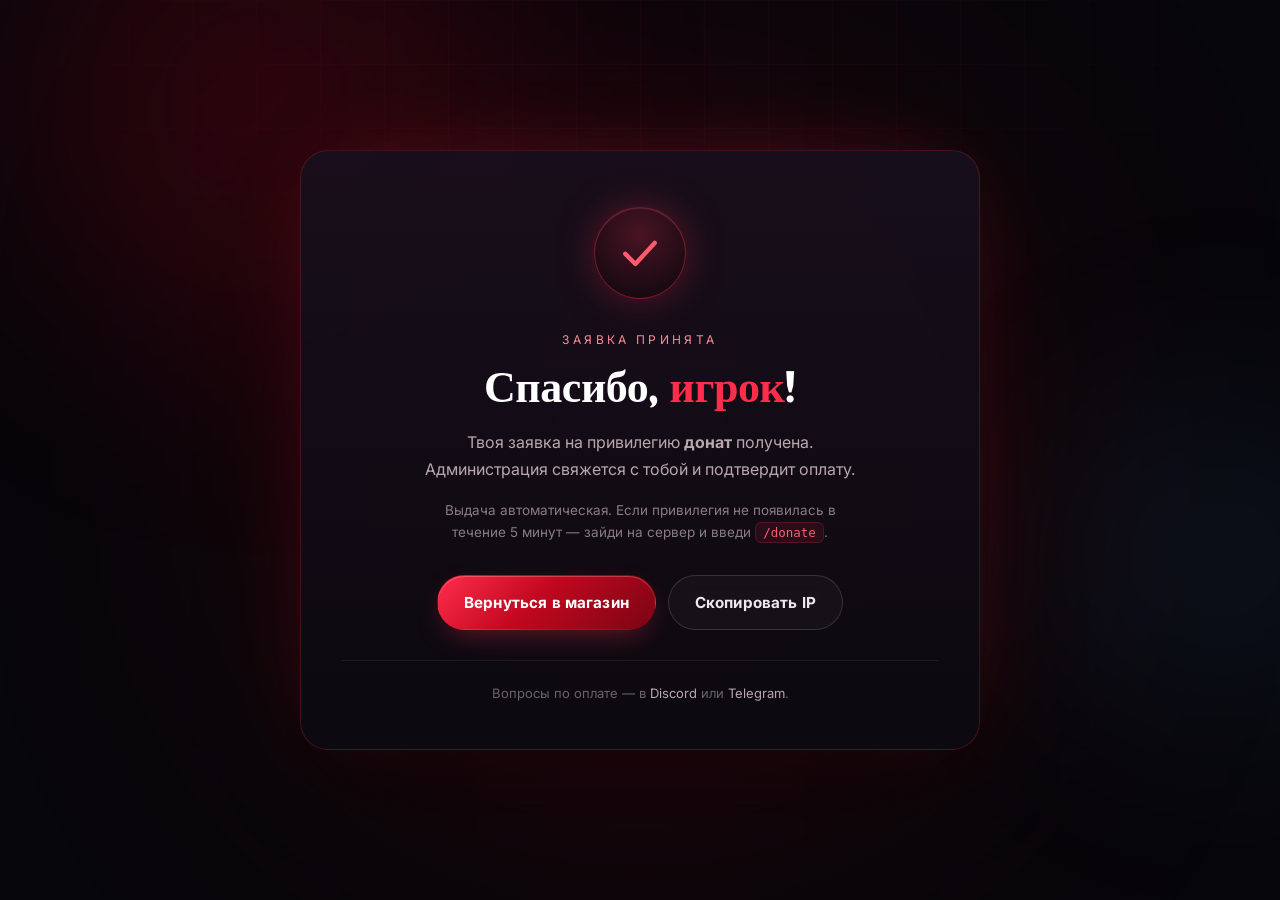
<file: thanks.html>
<!DOCTYPE html>
<html lang="ru">
<head>
  <meta charset="UTF-8" />
  <meta name="viewport" content="width=device-width, initial-scale=1.0" />
  <meta name="theme-color" content="#08060a" />
  <title>Спасибо! — BloodCube</title>
  <meta name="description" content="Заявка на донат принята. Привилегия выдаётся автоматически." />
  <meta name="robots" content="noindex, follow" />

  <link rel="preconnect" href="https://fonts.googleapis.com" />
  <link rel="preconnect" href="https://fonts.gstatic.com" crossorigin />
  <link href="https://fonts.googleapis.com/css2?family=Cinzel:wght@600;700;800;900&family=Inter:wght@300;400;500;600;700;800&display=swap" rel="stylesheet" />
  <link rel="icon" href="data:image/svg+xml,%3Csvg xmlns='http://www.w3.org/2000/svg' viewBox='0 0 32 32'%3E%3Cpath d='M16 3 28 10v12L16 29 4 22V10z' fill='%23c1081f'/%3E%3Cpath d='M16 3 28 10 16 17 4 10z' fill='%23ff3355'/%3E%3C/svg%3E" />
  <link rel="stylesheet" href="css/style.css" />

  <style>
    .thanks {
      min-height: 100vh;
      display: grid;
      place-items: center;
      padding: 48px 20px;
      position: relative;
      overflow: hidden;
    }
    .thanks__glow {
      position: absolute;
      inset: auto;
      width: 780px;
      height: 780px;
      border-radius: 50%;
      filter: blur(150px);
      background: radial-gradient(circle, rgba(193, 8, 31, 0.5), transparent 70%);
      pointer-events: none;
    }
    .thanks__card {
      position: relative;
      width: min(680px, 100%);
      text-align: center;
      padding: 56px 40px 44px;
      border-radius: 28px;
      border: 1px solid rgba(255, 45, 75, 0.22);
      background: linear-gradient(180deg, rgba(24, 15, 28, 0.94), rgba(12, 9, 16, 0.97));
      box-shadow: 0 40px 100px -40px #000, 0 0 90px -40px rgba(255, 45, 75, 0.5);
      opacity: 0;
      transform: translateY(18px);
      animation: thanksIn 0.7s cubic-bezier(0.16, 1, 0.3, 1) 0.05s forwards;
    }
    @keyframes thanksIn { to { opacity: 1; transform: none; } }
    @media (prefers-reduced-motion: reduce) {
      .thanks__card { animation: none; opacity: 1; transform: none; }
    }
    .thanks__mark {
      width: 92px;
      height: 92px;
      margin: 0 auto 26px;
      display: grid;
      place-items: center;
      border-radius: 50%;
      border: 1px solid rgba(255, 45, 75, 0.4);
      background: radial-gradient(circle at 50% 30%, rgba(255, 45, 75, 0.22), rgba(10, 6, 12, 0.9));
      box-shadow: 0 0 44px -10px rgba(255, 45, 75, 0.55), inset 0 1px 0 rgba(255, 255, 255, 0.08);
    }
    .thanks__mark svg { width: 44px; height: 44px; stroke: #ff5a6e; fill: none; stroke-width: 2.4; stroke-linecap: round; stroke-linejoin: round; }
    .thanks__kicker {
      display: inline-block;
      font-size: 12px;
      letter-spacing: 0.28em;
      text-transform: uppercase;
      color: #ff8a9a;
      margin-bottom: 14px;
    }
    .thanks__title {
      font-family: var(--font-head);
      font-size: clamp(30px, 5.4vw, 44px);
      line-height: 1.12;
      margin: 0 0 16px;
      color: #fff;
    }
    .thanks__title .accent { color: #ff2d4b; }
    .thanks__text {
      font-size: 16px;
      line-height: 1.65;
      color: #b9a7ae;
      margin: 0 auto 8px;
      max-width: 46ch;
    }
    .thanks__meta {
      display: inline-flex;
      flex-wrap: wrap;
      justify-content: center;
      gap: 8px;
      margin: 22px 0 4px;
    }
    .thanks__chip {
      font-size: 13px;
      padding: 7px 15px;
      border-radius: 999px;
      border: 1px solid rgba(255, 255, 255, 0.12);
      background: rgba(255, 255, 255, 0.04);
      color: #e9dfe3;
    }
    .thanks__chip b { color: #ff8a9a; font-weight: 600; }
    .thanks__hint {
      font-size: 13.5px;
      line-height: 1.6;
      color: #8b7b83;
      margin: 18px auto 0;
      max-width: 44ch;
    }
    .thanks__hint code {
      font-family: "JetBrains Mono", ui-monospace, Consolas, monospace;
      font-size: 12.5px;
      color: #ff5a6e;
      background: rgba(255, 45, 75, 0.1);
      border: 1px solid rgba(255, 45, 75, 0.2);
      border-radius: 6px;
      padding: 2px 7px;
    }
    .thanks__row {
      display: flex;
      flex-wrap: wrap;
      justify-content: center;
      gap: 12px;
      margin-top: 32px;
    }
    .thanks__row .btn { text-decoration: none; }
    .thanks__foot {
      margin-top: 30px;
      padding-top: 22px;
      border-top: 1px solid rgba(255, 255, 255, 0.07);
      font-size: 13px;
      color: #6f6168;
    }
    .thanks__foot a { color: #b9a7ae; text-decoration: none; }
    .thanks__foot a:hover { color: #ff5a6e; }
    .thanks__toast {
      position: fixed;
      left: 50%;
      bottom: 26px;
      transform: translate(-50%, 20px);
      padding: 12px 22px;
      border-radius: 999px;
      background: rgba(20, 12, 24, 0.96);
      border: 1px solid rgba(255, 45, 75, 0.3);
      color: #f7f3f5;
      font-size: 14px;
      opacity: 0;
      pointer-events: none;
      transition: opacity 0.25s, transform 0.25s;
      z-index: 50;
    }
    .thanks__toast.is-shown { opacity: 1; transform: translate(-50%, 0); }
  </style>
</head>
<body>

  <div class="bg-fx" aria-hidden="true">
    <div class="bg-grid"></div>
    <div class="bg-glow bg-glow--blood"></div>
    <div class="bg-glow bg-glow--ice"></div>
  </div>

  <main class="thanks">
    <div class="thanks__glow" aria-hidden="true"></div>

    <section class="thanks__card" aria-labelledby="thanksTitle">
      <div class="thanks__mark" aria-hidden="true">
        <svg viewBox="0 0 24 24"><path d="M4 12.5 9.5 18 20 6.5" /></svg>
      </div>

      <span class="thanks__kicker">Заявка принята</span>
      <h1 class="thanks__title" id="thanksTitle">Спасибо, <span class="accent" id="thanksNick">игрок</span>!</h1>

      <p class="thanks__text">
        Твоя заявка на привилегию <b id="thanksTier">донат</b> получена.
        Администрация свяжется с тобой и подтвердит оплату.
      </p>

      <div class="thanks__meta">
        <span class="thanks__chip">Привилегия: <b id="chipTier">—</b></span>
        <span class="thanks__chip">Стоимость: <b id="chipPrice">—</b></span>
        <span class="thanks__chip">Ник: <b id="chipNick">—</b></span>
      </div>

      <p class="thanks__hint">
        Выдача автоматическая. Если привилегия не появилась в течение 5 минут —
        зайди на сервер и введи <code>/donate</code>.
      </p>

      <div class="thanks__row">
        <a href="index.html#donates" class="btn btn--blood">Вернуться в магазин</a>
        <button class="btn btn--ghost" id="copyIp" data-ip="play.bloodcube.ru" type="button">Скопировать IP</button>
      </div>

      <p class="thanks__foot">
        Вопросы по оплате — в <a href="https://discord.gg/bloodcube" target="_blank" rel="noopener noreferrer">Discord</a>
        или <a href="https://t.me/bloodcube" target="_blank" rel="noopener noreferrer">Telegram</a>.
      </p>
    </section>
  </main>

  <div class="thanks__toast" id="toast" role="status" aria-live="polite"></div>

  <script>
    (function () {
      'use strict';

      /* ── Подстановка данных из адресной строки ──
         thanks.html?tier=Vampire&price=499&nick=Vasya                      */
      var params = new URLSearchParams(location.search);
      var tier = (params.get('tier') || '').slice(0, 24);
      var price = (params.get('price') || '').replace(/[^\d]/g, '').slice(0, 6);
      var nick = (params.get('nick') || '').replace(/[^A-Za-z0-9_]/g, '').slice(0, 16);

      function set(id, value) {
        var el = document.getElementById(id);
        if (el && value) el.textContent = value;
      }

      set('thanksNick', nick);
      set('thanksTier', tier);
      set('chipTier', tier);
      set('chipPrice', price ? price + ' ₽' : '');
      set('chipNick', nick);

      if (!tier) {
        var meta = document.querySelector('.thanks__meta');
        if (meta) meta.style.display = 'none';
      }

      /* ── Копирование IP с уведомлением ── */
      var toast = document.getElementById('toast');
      var timer = null;

      function showToast(text) {
        if (!toast) return;
        toast.textContent = text;
        toast.classList.add('is-shown');
        clearTimeout(timer);
        timer = setTimeout(function () { toast.classList.remove('is-shown'); }, 2200);
      }

      document.getElementById('copyIp')?.addEventListener('click', function () {
        var ip = this.dataset.ip;

        function done(ok) {
          showToast(ok ? 'IP скопирован: ' + ip : 'IP сервера: ' + ip);
        }

        if (navigator.clipboard && window.isSecureContext) {
          navigator.clipboard.writeText(ip).then(function () { done(true); }, function () { done(false); });
        } else {
          done(false);
        }
      });
    })();
  </script>
</body>
</html>
</file>
<file: css/style.css>
﻿/* ══════════════════════════════════════════════════════════════════
   BloodCube — донат-магазин
   Тёмная вампирская тема + зимние акценты.
   Порядок: переменные → база → утилиты → секции → адаптив
   ══════════════════════════════════════════════════════════════════ */

/* ───────────── 1. Переменные ───────────── */
:root {
  /* База */
  --bg:            #07060a;
  --bg-soft:       #0c0910;
  --panel:         #100b14;
  --panel-2:       #150e1b;
  --line:          rgba(255, 255, 255, 0.07);
  --line-strong:   rgba(255, 255, 255, 0.14);

  /* Кровь */
  --blood:         #c1081f;
  --blood-bright:  #ff2d4b;
  --blood-deep:    #5a0412;
  --blood-glow:    rgba(255, 45, 75, 0.45);

  /* Золото (Blood God) */
  --gold:          #f2c14e;
  --gold-deep:     #a77a12;

  /* Фиолет (Vampire) */
  --violet:        #a855f7;
  --violet-deep:   #4c1d95;

  /* Лёд (Frost) */
  --ice:           #7dd3fc;
  --ice-bright:    #e0f7ff;
  --ice-deep:      #0d4b73;

  /* Сезоны Frost: Новый год → Хэллоуин (оранжево-фиолетовый) → Пасха (пастельно-зелёный) */
  --season-ny:     #7dd3fc;
  --season-ny-2:   #e0f7ff;
  --season-hw:     #7c3aed;
  --season-hw-2:   #fb923c;
  --season-ea:     #a7e8b8;
  --season-ea-2:   #d8f5c4;

  /* Текст */
  --text:          #ece8f0;
  --muted:         #9a92a6;
  --dim:           #6d6478;

  /* Прочее */
  --radius:        18px;
  --radius-sm:     12px;
  --shadow:        0 24px 60px -20px rgba(0, 0, 0, 0.85);
  --font-head:     "Cinzel", "Georgia", serif;
  --font-body:     "Inter", system-ui, -apple-system, "Segoe UI", sans-serif;
  --ease:          cubic-bezier(0.22, 1, 0.36, 1);
  --container:     1200px;
}

/* ───────────── 2. База ───────────── */
*,
*::before,
*::after { box-sizing: border-box; }

* { margin: 0; }

html {
  scroll-behavior: smooth;
  scroll-padding-top: 96px;
  -webkit-text-size-adjust: 100%;
}

body {
  min-height: 100vh;
  background: var(--bg);
  color: var(--text);
  font-family: var(--font-body);
  font-size: 16px;
  line-height: 1.65;
  overflow-x: hidden;
  -webkit-font-smoothing: antialiased;
  text-rendering: optimizeLegibility;
}

img, svg, canvas { display: block; max-width: 100%; }

a { color: inherit; text-decoration: none; }

button, input { font: inherit; color: inherit; }

button { cursor: pointer; background: none; border: 0; }

ul, ol { list-style: none; padding: 0; }

h1, h2, h3, h4 {
  font-family: var(--font-head);
  font-weight: 800;
  line-height: 1.12;
  letter-spacing: -0.01em;
}

code {
  font-family: "JetBrains Mono", ui-monospace, "Consolas", monospace;
  font-size: 0.88em;
  color: var(--blood-bright);
  background: rgba(255, 45, 75, 0.08);
  border: 1px solid rgba(255, 45, 75, 0.16);
  padding: 0.1em 0.4em;
  border-radius: 6px;
  white-space: nowrap;
}

::selection { background: var(--blood); color: #fff; }

:focus-visible {
  outline: 2px solid var(--blood-bright);
  outline-offset: 3px;
  border-radius: 6px;
}

/* Кастомный скроллбар */
::-webkit-scrollbar { width: 10px; }
::-webkit-scrollbar-track { background: #05040a; }
::-webkit-scrollbar-thumb {
  background: linear-gradient(var(--blood-deep), #2a0209);
  border-radius: 99px;
  border: 2px solid #05040a;
}
::-webkit-scrollbar-thumb:hover { background: linear-gradient(var(--blood), var(--blood-deep)); }

/* ───────────── 3. Утилиты ───────────── */
.container {
  width: 100%;
  max-width: var(--container);
  margin-inline: auto;
  padding-inline: 20px;
}

.text-grad-blood {
  background: linear-gradient(120deg, #ff5a6e 0%, #ff2d4b 30%, #a5081c 65%, #ff8a9a 100%);
  background-size: 200% auto;
  -webkit-background-clip: text;
  background-clip: text;
  color: transparent;
  animation: shimmer 6s linear infinite;
}

.text-grad-ice {
  background: linear-gradient(120deg, var(--ice-bright), var(--ice) 45%, #4fa8d8 100%);
  -webkit-background-clip: text;
  background-clip: text;
  color: transparent;
}

.kicker {
  display: inline-flex;
  align-items: center;
  gap: 10px;
  font-size: 0.78rem;
  font-weight: 700;
  letter-spacing: 0.22em;
  text-transform: uppercase;
  color: var(--blood-bright);
  margin-bottom: 14px;
}
.kicker::before {
  content: "";
  width: 26px;
  height: 1px;
  background: linear-gradient(90deg, transparent, var(--blood-bright));
}

/* ───────────── 4. Фон-эффекты ───────────── */
.bg-fx {
  position: fixed;
  inset: 0;
  z-index: -1;
  overflow: hidden;
  pointer-events: none;
}

.bg-grid {
  position: absolute;
  inset: 0;
  background-image:
    linear-gradient(rgba(255, 45, 75, 0.045) 1px, transparent 1px),
    linear-gradient(90deg, rgba(255, 45, 75, 0.045) 1px, transparent 1px);
  background-size: 64px 64px;
  mask-image: radial-gradient(ellipse 90% 60% at 50% 0%, #000 20%, transparent 75%);
  -webkit-mask-image: radial-gradient(ellipse 90% 60% at 50% 0%, #000 20%, transparent 75%);
}

.bg-glow {
  position: absolute;
  border-radius: 50%;
  filter: blur(90px);
  opacity: 0.5;
  will-change: transform;
}
.bg-glow--blood {
  width: 60vw;
  height: 60vw;
  top: -22vw;
  left: -10vw;
  background: radial-gradient(circle, rgba(180, 8, 30, 0.55), transparent 65%);
  animation: drift 26s ease-in-out infinite alternate;
}
.bg-glow--ice {
  width: 45vw;
  height: 45vw;
  top: 30vh;
  right: -18vw;
  background: radial-gradient(circle, rgba(56, 130, 180, 0.28), transparent 65%);
  animation: drift 32s ease-in-out infinite alternate-reverse;
}

.particles { position: absolute; inset: 0; width: 100%; height: 100%; opacity: 0.85; }

/* Снежинки (JS генерирует span-ы) */
.snowfall { position: absolute; inset: 0; overflow: hidden; }
.flake {
  position: absolute;
  top: -8vh;
  color: #eaf6ff;
  opacity: 0;
  user-select: none;
  animation: snowfall linear infinite;
  text-shadow: 0 0 6px rgba(180, 230, 255, 0.7);
  will-change: transform;
}

/* ───────────── 5. Кнопки ───────────── */
.btn {
  position: relative;
  display: inline-flex;
  align-items: center;
  justify-content: center;
  gap: 10px;
  padding: 14px 26px;
  border-radius: 999px;
  font-weight: 700;
  font-size: 0.95rem;
  letter-spacing: 0.01em;
  border: 1px solid transparent;
  transition: transform 0.35s var(--ease), box-shadow 0.35s var(--ease),
              background 0.35s var(--ease), border-color 0.35s var(--ease), color 0.35s;
  overflow: hidden;
  isolation: isolate;
  white-space: nowrap;
}
.btn svg {
  width: 17px;
  height: 17px;
  fill: none;
  stroke: currentColor;
  stroke-width: 2;
  stroke-linecap: round;
  stroke-linejoin: round;
  transition: transform 0.35s var(--ease);
}
.btn:active { transform: translateY(1px) scale(0.985); }

/* Основная кровавая кнопка */
.btn--blood {
  color: #fff;
  background: linear-gradient(135deg, #ff2d4b 0%, #c1081f 45%, #7a0514 100%);
  box-shadow: 0 10px 30px -10px var(--blood-glow), inset 0 1px 0 rgba(255, 255, 255, 0.22);
}
.btn--blood::after {
  content: "";
  position: absolute;
  inset: 0;
  background: linear-gradient(110deg, transparent 20%, rgba(255, 255, 255, 0.35) 50%, transparent 80%);
  transform: translateX(-130%);
  z-index: -1;
}
.btn--blood:hover {
  transform: translateY(-3px);
  box-shadow: 0 18px 44px -12px rgba(255, 45, 75, 0.75), inset 0 1px 0 rgba(255, 255, 255, 0.3);
}
.btn--blood:hover::after { animation: sheen 0.85s var(--ease); }
.btn--blood:hover svg { transform: translateX(4px); }

/* Прозрачная */
.btn--ghost {
  color: var(--text);
  border-color: var(--line-strong);
  background: rgba(255, 255, 255, 0.03);
  backdrop-filter: blur(8px);
}
.btn--ghost:hover {
  border-color: rgba(255, 45, 75, 0.6);
  color: #fff;
  background: rgba(255, 45, 75, 0.1);
  box-shadow: 0 0 0 4px rgba(255, 45, 75, 0.07), 0 12px 30px -14px var(--blood-glow);
}
.btn--ghost svg { fill: none; stroke: currentColor; }

.btn--full { width: 100%; }

/* ───────────── 6. Header ───────────── */
.header {
  position: fixed;
  inset: 0 0 auto;
  z-index: 100;
  padding-block: 14px;
  transition: background 0.4s, backdrop-filter 0.4s, border-color 0.4s, padding 0.4s;
  border-bottom: 1px solid transparent;
}
.header.is-scrolled {
  padding-block: 8px;
  background: rgba(7, 6, 10, 0.78);
  backdrop-filter: blur(18px) saturate(140%);
  border-bottom-color: var(--line);
  box-shadow: 0 20px 40px -30px #000;
}

.header__inner {
  display: flex;
  align-items: center;
  justify-content: space-between;
  gap: 18px;
}

/* Логотип */
.logo { display: inline-flex; align-items: center; gap: 11px; }
.logo__mark {
  width: 40px;
  height: 40px;
  display: grid;
  place-items: center;
  filter: drop-shadow(0 0 14px rgba(255, 45, 75, 0.55));
  transition: transform 0.5s var(--ease), filter 0.4s;
}
.logo:hover .logo__mark { transform: rotate(-8deg) scale(1.08); filter: drop-shadow(0 0 22px rgba(255, 45, 75, 0.85)); }
.logo__mark--sm { width: 32px; height: 32px; }
/* Текст логотипа: кровавый градиент, клипается по самому тексту */
.logo__text {
  font-family: var(--font-head);
  font-weight: 900;
  font-size: 1.32rem;
  letter-spacing: 0.02em;
  background: linear-gradient(100deg, #fff 0%, #ffb3bd 12%, #ff2d4b 42%, #7a0514 72%, #ff5a6e 100%);
  -webkit-background-clip: text;
  background-clip: text;
  color: transparent;
}
/* .logo__accent наследует прозрачный цвет — градиент остаётся общим для обоих слов */
.logo__accent { color: transparent; }

/* Навигация */
.nav__list { display: flex; align-items: center; gap: 4px; }
.nav__link {
  position: relative;
  display: inline-block;
  padding: 9px 14px;
  font-size: 0.9rem;
  font-weight: 500;
  color: var(--muted);
  border-radius: 99px;
  transition: color 0.3s, background 0.3s;
}
.nav__link::after {
  content: "";
  position: absolute;
  left: 50%;
  bottom: 2px;
  width: 0;
  height: 2px;
  border-radius: 2px;
  background: linear-gradient(90deg, transparent, var(--blood-bright), transparent);
  transform: translateX(-50%);
  transition: width 0.35s var(--ease);
  box-shadow: 0 0 10px var(--blood-glow);
}
.nav__link:hover { color: var(--text); }
.nav__link:hover::after,
.nav__link.is-active::after { width: 58%; }
.nav__link.is-active { color: #fff; }

.header__actions { display: flex; align-items: center; gap: 10px; }

/* Кнопка IP */
.ip-btn {
  display: inline-flex;
  align-items: center;
  gap: 9px;
  padding: 9px 16px;
  border-radius: 999px;
  font-size: 0.82rem;
  font-weight: 600;
  color: var(--text);
  border: 1px solid rgba(255, 45, 75, 0.35);
  background: linear-gradient(180deg, rgba(255, 45, 75, 0.16), rgba(255, 45, 75, 0.04));
  box-shadow: 0 0 0 0 rgba(255, 45, 75, 0.4);
  transition: box-shadow 0.4s, border-color 0.4s, transform 0.3s var(--ease), background 0.4s;
}
.ip-btn:hover {
  transform: translateY(-1px);
  border-color: var(--blood-bright);
  background: linear-gradient(180deg, rgba(255, 45, 75, 0.28), rgba(255, 45, 75, 0.08));
  box-shadow: 0 0 26px -6px var(--blood-glow);
}
.ip-btn__dot {
  width: 7px;
  height: 7px;
  border-radius: 50%;
  background: #3ee07a;
  box-shadow: 0 0 0 0 rgba(62, 224, 122, 0.7);
  animation: ping 2.2s infinite;
}
.ip-btn__label { color: var(--blood-bright); text-transform: uppercase; letter-spacing: 0.12em; font-size: 0.7rem; }
.ip-btn__ip { color: var(--muted); font-family: ui-monospace, Consolas, monospace; font-size: 0.78rem; }
.ip-btn__copy { width: 15px; height: 15px; fill: none; stroke: var(--blood-bright); stroke-width: 1.8; stroke-linecap: round; }

/* Бургер */
.burger {
  display: none;
  width: 42px;
  height: 42px;
  border-radius: 12px;
  border: 1px solid var(--line-strong);
  background: rgba(255, 255, 255, 0.03);
  position: relative;
}
.burger span {
  position: absolute;
  left: 11px;
  width: 19px;
  height: 2px;
  border-radius: 2px;
  background: var(--text);
  transition: transform 0.35s var(--ease), opacity 0.25s;
}
.burger span:nth-child(1) { top: 14px; }
.burger span:nth-child(2) { top: 20px; }
.burger span:nth-child(3) { top: 26px; }
.burger.is-open span:nth-child(1) { transform: translateY(6px) rotate(45deg); }
.burger.is-open span:nth-child(2) { opacity: 0; }
.burger.is-open span:nth-child(3) { transform: translateY(-6px) rotate(-45deg); }

/* ───────────── 7. Hero ───────────── */
.hero {
  position: relative;
  min-height: 100svh;
  display: flex;
  align-items: center;
  padding-block: 130px 80px;
  overflow: hidden;
}
.hero::before {
  content: "";
  position: absolute;
  inset: 0;
  background:
    radial-gradient(70% 55% at 15% 35%, rgba(150, 6, 24, 0.32), transparent 70%),
    radial-gradient(50% 40% at 88% 20%, rgba(40, 110, 160, 0.16), transparent 70%),
    linear-gradient(180deg, transparent 60%, var(--bg) 100%);
  pointer-events: none;
}

.hero__inner {
  position: relative;
  display: grid;
  grid-template-columns: 1.15fr 0.85fr;
  align-items: center;
  gap: 40px;
}

.eyebrow {
  display: inline-flex;
  align-items: center;
  gap: 12px;
  padding: 7px 16px 7px 12px;
  border-radius: 999px;
  border: 1px solid rgba(255, 45, 75, 0.28);
  background: rgba(255, 45, 75, 0.07);
  font-size: 0.76rem;
  font-weight: 600;
  letter-spacing: 0.16em;
  text-transform: uppercase;
  color: #ffc2ca;
  margin-bottom: 24px;
}
.eyebrow__line {
  width: 18px; height: 1px;
  background: var(--blood-bright);
  box-shadow: 0 0 8px var(--blood-bright);
}

.hero__title {
  font-size: clamp(2.1rem, 5vw, 4.2rem);
  letter-spacing: -0.025em;
  margin-bottom: 22px;
  text-wrap: balance;
}
.hero__title .text-grad-blood { filter: drop-shadow(0 0 30px rgba(255, 45, 75, 0.28)); }

.hero__subtitle {
  max-width: 56ch;
  color: var(--muted);
  font-size: clamp(0.98rem, 1.6vw, 1.1rem);
  margin-bottom: 34px;
}

.hero__cta { display: flex; flex-wrap: wrap; gap: 14px; margin-bottom: 46px; }

/* Статистика */
.hero__stats {
  display: flex;
  flex-wrap: wrap;
  gap: 12px;
}
.stat {
  flex: 1 1 140px;
  padding: 14px 18px;
  border-radius: var(--radius-sm);
  border: 1px solid var(--line);
  background: linear-gradient(180deg, rgba(255, 255, 255, 0.035), rgba(255, 255, 255, 0.008));
  backdrop-filter: blur(6px);
  transition: border-color 0.35s, transform 0.35s var(--ease);
}
.stat:hover { border-color: rgba(255, 45, 75, 0.35); transform: translateY(-3px); }
.stat dt {
  font-size: 0.7rem;
  letter-spacing: 0.1em;
  text-transform: uppercase;
  color: var(--dim);
  margin-bottom: 4px;
}
.stat dd {
  font-family: var(--font-head);
  font-weight: 800;
  font-size: 1.22rem;
  display: flex;
  align-items: center;
  gap: 8px;
}
.stat__dot {
  width: 8px; height: 8px; border-radius: 50%;
  background: #3ee07a; box-shadow: 0 0 12px #3ee07a;
}

/* Кровавая капля-планета с кольцом (чистый CSS + SVG-заливка) */
.hero__visual {
  position: relative;
  display: grid;
  place-items: center;
  min-height: 460px;
  perspective: 900px;
}

.drop {
  position: relative;
  width: min(440px, 84vw);
  aspect-ratio: 1 / 1.05;
  display: grid;
  place-items: center;
  animation: float 8s ease-in-out infinite;
}

/* Ореол свечения вокруг капли */
.drop__aureole {
  position: absolute;
  width: 86%;
  aspect-ratio: 1;
  border-radius: 50%;
  background:
    radial-gradient(circle at 50% 55%, rgba(255, 45, 75, 0.42), rgba(160, 6, 24, 0.18) 42%, transparent 68%);
  filter: blur(38px);
  animation: pulseGlow 5s ease-in-out infinite;
}

/* Кольцо: сделано как вытянутый эллипс, обрезанный по половинам */
.drop__ring {
  position: absolute;
  left: 50%;
  top: 56%;
  width: 118%;
  aspect-ratio: 1 / 0.42;
  border-radius: 50%;
  border: 13px solid transparent;
  border-top-color: rgba(255, 90, 110, 0.95);
  border-right-color: rgba(255, 45, 75, 0.55);
  border-bottom-color: rgba(255, 45, 75, 0.35);
  border-left-color: rgba(255, 90, 110, 0.85);
  filter: drop-shadow(0 0 16px rgba(255, 45, 75, 0.75));
  transform: translate(-50%, -50%) rotate(-16deg) rotateX(66deg);
  pointer-events: none;
}
/* Задняя половина прячется за каплей, передняя перекрывает её снизу */
.drop__ring--back  { clip-path: inset(0 0 50% 0); opacity: 0.85; }
.drop__ring--front { clip-path: inset(50% 0 0 0); }

/* Тело капли */
.drop__body {
  position: relative;
  width: 58%;
  transform: translateY(-12px);
  z-index: 1;
  filter: drop-shadow(0 26px 46px rgba(140, 4, 20, 0.75));
}
.drop__shape { width: 100%; height: auto; overflow: visible; }

/* Ледяные осколки */
.drop__shard {
  position: absolute;
  width: 15px;
  height: 28px;
  background: linear-gradient(180deg, var(--ice-bright), rgba(125, 211, 252, 0.2));
  clip-path: polygon(50% 0, 100% 42%, 62% 100%, 38% 100%, 0 42%);
  filter: drop-shadow(0 0 10px rgba(125, 211, 252, 0.85));
  opacity: 0.9;
}
.drop__shard--1 { top: 12%;  left: 8%;   animation: shard1 6s ease-in-out infinite; }
.drop__shard--2 { bottom: 14%; right: 4%;  transform: scale(0.75); animation: shard2 7.5s ease-in-out infinite; }
.drop__shard--3 { top: 40%; right: -2%;   transform: scale(0.55); animation: shard3 5.5s ease-in-out infinite; }
.drop__shard--4 { bottom: 6%;  left: 14%;  transform: scale(0.62); animation: shard3 8s ease-in-out infinite reverse; }

.hero__fog {
  position: absolute;
  bottom: -30px;
  width: 130%;
  height: 140px;
  background: radial-gradient(ellipse at center, rgba(125, 211, 252, 0.12), transparent 70%);
  filter: blur(24px);
}

.hero__scroll {
  position: absolute;
  left: 50%;
  bottom: 26px;
  transform: translateX(-50%);
  width: 26px;
  height: 44px;
  border-radius: 14px;
  border: 1px solid rgba(255, 255, 255, 0.18);
  display: grid;
  justify-items: center;
  padding-top: 8px;
}
.hero__scroll span {
  width: 4px; height: 8px; border-radius: 4px;
  background: var(--blood-bright);
  animation: scrollDot 1.9s ease-in-out infinite;
}

/* ───────────── 8. Секции ───────────── */
.section { position: relative; padding-block: clamp(64px, 9vw, 120px); }

.section__head {
  max-width: 720px;
  margin: 0 auto clamp(36px, 5vw, 60px);
  text-align: center;
}
.section__head .kicker { justify-content: center; }
.section__head .kicker::after {
  content: "";
  width: 26px; height: 1px;
  background: linear-gradient(270deg, transparent, var(--blood-bright));
}
.section__title {
  font-size: clamp(1.85rem, 4.4vw, 3rem);
  margin-bottom: 16px;
  text-wrap: balance;
}
.section__lead { color: var(--muted); font-size: 1.02rem; }

/* ───────────── 9. Карточки донатов ───────────── */
.cards {
  display: grid;
  grid-template-columns: repeat(4, minmax(0, 1fr));
  gap: 18px;
  align-items: start;
}

.card {
  --tier: var(--blood);
  --tier-2: #ff5a6e;
  --tier-glow: rgba(255, 45, 75, 0.4);
  position: relative;
  display: flex;
  flex-direction: column;
  padding: 26px 22px 22px;
  border-radius: var(--radius);
  border: 1px solid var(--line);
  background:
    linear-gradient(180deg, rgba(255, 255, 255, 0.04), rgba(255, 255, 255, 0.01) 40%, transparent),
    var(--panel);
  overflow: hidden;
  isolation: isolate;
  transition: transform 0.45s var(--ease), border-color 0.45s, box-shadow 0.45s;
  will-change: transform;
}
/* верхняя светящаяся линия */
.card::before {
  content: "";
  position: absolute;
  inset: 0 0 auto;
  height: 2px;
  background: linear-gradient(90deg, transparent, var(--tier-2), transparent);
  opacity: 0.65;
  transition: opacity 0.4s;
}
/* мягкое свечение */
.card__glow {
  position: absolute;
  inset: -40% -30% auto;
  height: 70%;
  background: radial-gradient(circle at 50% 0%, var(--tier-glow), transparent 62%);
  opacity: 0.28;
  transition: opacity 0.5s, transform 0.5s var(--ease);
  z-index: -1;
}
.card:hover {
  transform: translateY(-10px) scale(1.022);
  border-color: color-mix(in srgb, var(--tier-2) 45%, transparent);
  box-shadow: 0 34px 70px -30px rgba(0, 0, 0, 0.95), 0 0 50px -22px var(--tier-glow);
}
.card:hover .card__glow { opacity: 0.6; transform: translateY(12px) scale(1.08); }

/* Варианты */
.card--blood   { --tier: #7a0514; --tier-2: #ff5a6e; --tier-glow: rgba(200, 12, 35, 0.45); }
.card--god     { --tier: #b8860b; --tier-2: var(--gold); --tier-glow: rgba(242, 193, 78, 0.32); }
.card--vampire { --tier: #7c3aed; --tier-2: #c084fc; --tier-glow: rgba(168, 85, 247, 0.42); }
.card--vampire { background: linear-gradient(180deg, rgba(168, 85, 247, 0.1), rgba(122, 5, 20, 0.12) 45%, transparent), var(--panel); }
.card--god     { background: linear-gradient(180deg, rgba(255, 45, 75, 0.09), rgba(242, 193, 78, 0.06) 40%, transparent), var(--panel); }

.card__head {
  display: flex;
  align-items: center;
  justify-content: space-between;
  gap: 8px;
  padding-right: 44px; /* оставляем место под косую ленту «СЕЗОННЫЙ» */
  margin-bottom: 20px;
}
.card:not(.card--frost) .card__head { padding-right: 0; }
.card__icon {
  width: 50px;
  height: 50px;
  display: grid;
  place-items: center;
  border-radius: 14px;
  color: var(--tier-2);
  border: 1px solid color-mix(in srgb, var(--tier-2) 30%, transparent);
  background: linear-gradient(160deg, color-mix(in srgb, var(--tier) 45%, transparent), rgba(0, 0, 0, 0.35));
  box-shadow: inset 0 0 18px color-mix(in srgb, var(--tier-2) 20%, transparent);
  transition: transform 0.5s var(--ease), box-shadow 0.4s;
}
.card__icon svg { width: 27px; height: 27px; fill: currentColor; }
.card__icon svg.tier-icon { width: 100%; height: 100%; }
.card:hover .card__icon { transform: rotate(-6deg) scale(1.1); box-shadow: inset 0 0 26px color-mix(in srgb, var(--tier-2) 35%, transparent), 0 0 24px -6px var(--tier-glow); }

.card__tag {
  font-size: 0.62rem;
  font-weight: 700;
  letter-spacing: 0.14em;
  text-transform: uppercase;
  padding: 5px 10px;
  border-radius: 99px;
  color: color-mix(in srgb, var(--tier-2) 85%, #fff);
  border: 1px solid color-mix(in srgb, var(--tier-2) 28%, transparent);
  background: color-mix(in srgb, var(--tier-2) 10%, transparent);
}

.card__name {
  font-size: 1.42rem;
  margin-bottom: 6px;
  color: #fff;
}
.card__price {
  display: flex;
  align-items: baseline;
  gap: 3px;
  margin-bottom: 12px;
  font-family: var(--font-head);
}
.card__num {
  font-size: 2.35rem;
  font-weight: 900;
  line-height: 1;
  background: linear-gradient(160deg, #fff, var(--tier-2));
  -webkit-background-clip: text;
  background-clip: text;
  color: transparent;
}
.card__cur { font-size: 1.1rem; color: var(--muted); font-weight: 700; }
.card__desc {
  font-size: 0.86rem;
  color: var(--muted);
  margin-bottom: 16px;
  padding-bottom: 16px;
  border-bottom: 1px dashed var(--line);
}

.features { display: grid; gap: 9px; margin-bottom: 22px; flex: 1; align-content: start; }
.features li {
  display: flex;
  align-items: flex-start;
  gap: 9px;
  font-size: 0.855rem;
  color: #cfc8d8;
  line-height: 1.45;
}
.features__check {
  flex: none;
  font-size: 0.7rem;
  line-height: 1.75;
  color: var(--tier-2);
  filter: drop-shadow(0 0 6px var(--tier-glow));
}
.chip {
  display: inline-block;
  font-family: ui-monospace, Consolas, monospace;
  font-size: 0.78em;
  font-weight: 700;
  padding: 1px 6px;
  border-radius: 5px;
  letter-spacing: 0;
}
.chip--dark    { color: #ff8a9a; background: rgba(200, 12, 35, 0.18); }
.chip--gold    { color: var(--gold); background: rgba(242, 193, 78, 0.14); }
.chip--violet  { color: #d8b4fe; background: rgba(168, 85, 247, 0.16); }
.chip--ice     { color: var(--ice); background: rgba(125, 211, 252, 0.14); }

/* ── Бейджи команд ── */
.cmd-box { margin-bottom: 18px; padding: 12px; border-radius: 14px; border: 1px solid color-mix(in srgb, var(--tier-2) 22%, transparent); background: rgba(0,0,0,.3); }
.cmd-box__title { font-size: .64rem; font-weight: 700; letter-spacing: .12em; text-transform: uppercase; color: var(--tier-2); margin-bottom: 8px; }
.cmds { display: flex; flex-wrap: wrap; gap: 6px; }
.cmd {
  font-family: ui-monospace, Consolas, monospace;
  font-size: .78rem;
  font-weight: 600;
  padding: 4px 10px;
  border-radius: 8px;
  color: var(--tier-2);
  border: 1px solid color-mix(in srgb, var(--tier-2) 35%, transparent);
  background: color-mix(in srgb, var(--tier-2) 10%, transparent);
  transition: border-color .35s, background .35s, transform .25s var(--ease);
}
.cmd:hover { transform: translateY(-1.5px); box-shadow: 0 6px 18px -6px var(--tier-glow); }
.cmd--sm { font-size: .7rem; padding: 2px 7px; border-radius: 6px; }

/* Наследование привилегий — чуть бледнее */
.features__inherit { opacity: .75; }
.features__inherit b { font-style: italic; }

/* Кнопка «Купить» */
.btn--buy {
  width: 100%;
  padding: 13px 18px;
  font-size: 0.9rem;
  color: #fff;
  border-radius: 12px;
  border: 1px solid color-mix(in srgb, var(--tier-2) 40%, transparent);
  background: linear-gradient(180deg, color-mix(in srgb, var(--tier) 70%, transparent), rgba(0, 0, 0, 0.4));
}
.btn--buy:hover {
  transform: translateY(-2px);
  box-shadow: 0 14px 34px -14px var(--tier-glow), inset 0 1px 0 rgba(255, 255, 255, 0.18);
  background: linear-gradient(180deg, color-mix(in srgb, var(--tier-2) 55%, transparent), color-mix(in srgb, var(--tier) 60%, transparent));
}

.cards__foot {
  display: flex;
  align-items: center;
  justify-content: center;
  gap: 10px;
  margin-top: 34px;
  font-size: 0.83rem;
  color: var(--dim);
  text-align: center;
  flex-wrap: wrap;
}
.cards__foot svg { width: 18px; height: 18px; fill: none; stroke: #3ee07a; stroke-width: 1.8; stroke-linecap: round; stroke-linejoin: round; }

/* ───────────── 10. Frost — особенная карточка ───────────── */
.card--frost {
  --tier: var(--season-ny);
  --tier-2: var(--season-ny-2);
  --tier-glow: rgba(125, 211, 252, 0.42);
  border-color: rgba(125, 211, 252, 0.32);
  background:
    linear-gradient(165deg, rgba(125, 211, 252, 0.13), rgba(13, 75, 115, 0.16) 40%, rgba(7, 6, 10, 0) 70%),
    var(--panel-2);
  box-shadow: 0 0 0 1px rgba(224, 247, 255, 0.06), 0 26px 60px -34px rgba(125, 211, 252, 0.6);
  transition: transform 0.45s var(--ease), border-color 0.6s, box-shadow 0.6s, background 0.6s;
}
.card--frost::before {
  background: linear-gradient(90deg, transparent, var(--tier-2), var(--tier), transparent);
  height: 2px;
  opacity: 1;
  box-shadow: 0 0 14px var(--tier-glow);
}
.card--frost .card__glow {
  background: radial-gradient(circle at 50% 0%, var(--tier-glow), transparent 62%);
  opacity: 0.55;
}
.card--frost:hover {
  border-color: var(--tier-2);
  transform: translateY(-12px) scale(1.03);
  box-shadow: 0 36px 80px -32px rgba(0, 0, 0, 0.95), 0 0 60px -18px var(--tier-glow);
}
.card--frost .card__num {
  background: linear-gradient(160deg, #fff 10%, var(--tier-2) 60%, var(--tier) 100%);
  -webkit-background-clip: text;
  background-clip: text;
  color: transparent;
  filter: drop-shadow(0 0 22px var(--tier-glow));
}
.card--frost .card__icon {
  color: var(--tier-2);
  border-color: color-mix(in srgb, var(--tier-2) 45%, transparent);
  background: linear-gradient(160deg, color-mix(in srgb, var(--tier) 40%, transparent), rgba(0, 0, 0, 0.4));
  box-shadow: inset 0 0 22px color-mix(in srgb, var(--tier-2) 22%, transparent), 0 0 26px -10px var(--tier-glow);
}
.card--frost .card__icon svg { fill: none; stroke: currentColor; stroke-width: 2.4; stroke-linecap: round; }
.card--frost .card__icon svg circle,
.card--frost .card__icon svg path:not([fill="none"]):not([d^="M"]) { fill: currentColor; }
.card--frost .card__icon { animation: iconShimmer 5s ease-in-out infinite; }

/* блик по поверхности */
.card__sheen {
  position: absolute;
  inset: 0;
  background: linear-gradient(115deg, transparent 30%, rgba(255, 255, 255, 0.1) 45%, transparent 60%);
  transform: translateX(-120%);
  pointer-events: none;
  z-index: 1;
}
.card--frost:hover .card__sheen { animation: sheen 1.4s var(--ease); }

/* Частицы внутри карточки Frost (тема берётся из JS в зависимости от сезона) */
.frost-snow { position: absolute; inset: 0; overflow: hidden; pointer-events: none; z-index: -1; }
.frost-snow .flake { text-shadow: 0 0 8px currentColor; }

/* Бейдж СЕЗОННЫЙ */
.badge-season {
  position: absolute;
  top: 14px;
  right: -34px;
  transform: rotate(38deg);
  display: inline-flex;
  align-items: center;
  justify-content: center;
  gap: 5px;
  width: 132px;
  padding: 5px 0;
  font-size: 0.56rem;
  font-weight: 800;
  letter-spacing: 0.12em;
  color: #08131c;
  background: linear-gradient(90deg, var(--tier), var(--tier-2));
  box-shadow: 0 6px 18px -6px var(--tier-glow);
  transition: background 0.6s;
  z-index: 2;
}
.badge-season svg {
  width: 11px; height: 11px;
  fill: none; stroke: currentColor; stroke-width: 2; stroke-linecap: round;
}

/* Блок сезонов */
.season-box {
  margin-bottom: 18px;
  padding: 14px;
  border-radius: 14px;
  border: 1px solid color-mix(in srgb, var(--tier-2) 25%, transparent);
  background: rgba(3, 10, 16, 0.45);
  transition: border-color 0.6s, background 0.6s;
}
.season-box__title {
  display: flex;
  flex-wrap: wrap;
  align-items: center;
  gap: 6px 7px;
  font-size: 0.64rem;
  font-weight: 700;
  letter-spacing: 0.12em;
  text-transform: uppercase;
  color: var(--tier-2);
  margin-bottom: 10px;
  transition: color 0.6s;
}
.season-box__ico { font-size: 0.9rem; animation: spin 8s linear infinite; display: inline-block; }
.season-box__label { flex: 1 1 auto; min-width: 0; }

/* Код косметики сезона: FROST / GHOST / BUNNY */
.season-box__code {
  font-family: var(--font-head);
  font-size: 0.78rem;
  font-weight: 900;
  letter-spacing: 0.14em;
  padding: 3px 9px;
  border-radius: 7px;
  color: var(--tier-2);
  border: 1px solid color-mix(in srgb, var(--tier-2) 40%, transparent);
  background: color-mix(in srgb, var(--tier-2) 12%, transparent);
  box-shadow: 0 0 16px -6px var(--tier-glow);
  transition: color 0.6s, border-color 0.6s, background 0.6s;
}
.season-panel__skill {
  font-size: 1.15rem;
  letter-spacing: 0.16em;
  margin-bottom: 6px;
  color: var(--tier-2);
  text-shadow: 0 0 22px var(--tier-glow);
  transition: color 0.6s, text-shadow 0.6s;
}

.season-tabs {
  display: flex;
  gap: 4px;
  padding: 3px;
  border-radius: 10px;
  background: rgba(0, 0, 0, 0.35);
  margin-bottom: 11px;
}
.season-tab {
  flex: 1;
  padding: 6px 4px;
  border-radius: 7px;
  font-size: 0.68rem;
  font-weight: 600;
  color: var(--muted);
  white-space: nowrap;
  transition: color 0.3s, background 0.35s, box-shadow 0.35s, transform 0.3s var(--ease);
}
.season-tab:hover { color: #fff; }
.season-tab.is-active {
  color: #06121a;
  background: linear-gradient(135deg, var(--tier-2), var(--tier));
  box-shadow: 0 4px 14px -6px var(--tier-glow);
}
.season-tab[data-season="hw"].is-active { color: #1a0710; }
.season-tab[data-season="ea"].is-active { color: #092413; }

.season-panel { display: none; animation: panelIn 0.45s var(--ease); }
.season-panel.is-active { display: block; }
.season-panel__emoji { font-size: 1.4rem; margin-bottom: 4px; letter-spacing: 0.1em; }

/* Старое правило .season-panel__skill переопределено выше (новый стиль) */
.season-panel__text {
  font-size: 0.78rem;
  color: var(--muted);
  line-height: 1.5;
  margin-bottom: 9px;
}
.season-panel__tags { display: flex; flex-wrap: wrap; gap: 5px; }
.season-panel__tags li {
  font-size: 0.62rem;
  font-weight: 600;
  padding: 3px 8px;
  border-radius: 99px;
  color: var(--tier-2);
  border: 1px solid color-mix(in srgb, var(--tier-2) 30%, transparent);
  background: color-mix(in srgb, var(--tier-2) 10%, transparent);
  transition: color 0.6s, border-color 0.6s;
}

/* (стили подсказки убраны — блок заметки удалён из разметки) */

/* Состояния сезонов на карточке */
.card--frost[data-season="hw"] {
  --tier: #7c3aed;
  --tier-2: #fb923c;
  --tier-glow: rgba(251, 146, 60, 0.45);
  border-color: rgba(251, 146, 60, 0.45);
  background:
    linear-gradient(165deg, rgba(251, 146, 60, 0.16), rgba(124, 58, 237, 0.28) 45%, rgba(7, 6, 10, 0) 72%),
    var(--panel-2);
  box-shadow: 0 0 0 1px rgba(251, 146, 60, 0.16), 0 26px 60px -34px rgba(168, 85, 247, 0.8);
}
.card--frost[data-season="ea"] {
  --tier: #7fbf94;
  --tier-2: #a7e8b8;
  --tier-glow: rgba(167, 232, 184, 0.42);
  border-color: rgba(167, 232, 184, 0.42);
  background:
    linear-gradient(165deg, rgba(167, 232, 184, 0.18), rgba(143, 216, 166, 0.1) 45%, rgba(7, 6, 10, 0) 72%),
    var(--panel-2);
  box-shadow: 0 0 0 1px rgba(167, 232, 184, 0.14), 0 26px 60px -34px rgba(167, 232, 184, 0.6);
}

.btn--buy-frost {
  color: #05131c;
  background: linear-gradient(135deg, var(--tier-2), var(--tier));
  border-color: transparent;
  text-shadow: none;
  transition: transform 0.35s var(--ease), box-shadow 0.4s, background 0.6s, color 0.6s;
}
.btn--buy-frost:hover {
  color: #05131c;
  background: linear-gradient(135deg, #fff, var(--tier-2) 60%, var(--tier));
  box-shadow: 0 16px 40px -14px var(--tier-glow);
}

/* — Сравнение всех привилегий списком (под сеткой карточек) — */
.donate-list { margin-top: 34px; }
.donate-list__title {
  font-size: 1.05rem;
  letter-spacing: 0.04em;
  margin-bottom: 14px;
  color: var(--text);
}
.donate-list__sub {
  font-family: var(--font-body);
  font-size: 0.8rem;
  font-weight: 500;
  letter-spacing: 0;
  color: var(--dim);
}

.donate-rows { display: grid; gap: 10px; }

.drow {
  --accent: var(--blood-bright);
  display: grid;
  grid-template-columns: 44px 1fr auto auto;
  align-items: center;
  gap: 16px;
  padding: 12px 16px;
  border-radius: 14px;
  border: 1px solid var(--line);
  background: linear-gradient(90deg, rgba(255, 255, 255, 0.035), rgba(255, 255, 255, 0.008));
  transition: border-color 0.35s, transform 0.35s var(--ease), background 0.35s;
}
.drow:hover { border-color: color-mix(in srgb, var(--accent) 45%, transparent); transform: translateX(4px); }
.drow--blood   { --accent: #ff5a6e; }
.drow--god     { --accent: var(--gold); }
.drow--vampire { --accent: #c084fc; }
.drow--frost   { --accent: var(--ice); }

.drow__icon {
  width: 40px;
  height: 40px;
  display: grid;
  place-items: center;
  border-radius: 11px;
  color: var(--accent);
  border: 1px solid color-mix(in srgb, var(--accent) 28%, transparent);
  background: color-mix(in srgb, var(--accent) 10%, transparent);
}
.drow__icon svg { width: 21px; height: 21px; fill: currentColor; }
.drow__icon svg.tier-icon { width: 100%; height: 100%; }
.drow--frost .drow__icon svg { fill: none; stroke: currentColor; stroke-width: 2.4; stroke-linecap: round; }

.drow__name {
  font-weight: 700;
  font-size: 0.95rem;
  display: flex;
  align-items: center;
  flex-wrap: wrap;
  gap: 8px;
  color: #fff;
}
.drow__chip {
  font-family: ui-monospace, Consolas, monospace;
  font-size: 0.68rem;
  font-weight: 700;
  padding: 1px 6px;
  border-radius: 5px;
  color: var(--accent);
  background: color-mix(in srgb, var(--accent) 14%, transparent);
}
.drow__badge {
  font-size: 0.58rem;
  font-weight: 800;
  letter-spacing: 0.12em;
  text-transform: uppercase;
  padding: 2px 7px;
  border-radius: 99px;
  color: #06121a;
  background: linear-gradient(90deg, var(--ice), var(--ice-bright));
}
.drow__desc { font-size: 0.8rem; color: var(--muted); }
.drow__price {
  font-family: var(--font-head);
  font-weight: 900;
  font-size: 1.1rem;
  color: var(--accent);
  white-space: nowrap;
}
.drow__btn.btn--buy {
  width: auto;
  padding: 9px 18px;
  font-size: 0.8rem;
  --tier-2: var(--accent);
  --tier: color-mix(in srgb, var(--accent) 55%, #000);
}

/* ───────────── 10b. Отзывы — карусель ───────────── */
.reviews__wrap {
  display: grid;
  grid-template-columns: auto 1fr auto;
  align-items: center;
  gap: 14px;
}
.reviews__viewport { overflow: hidden; }
.reviews__track {
  display: flex;
  gap: 16px;
  transition: transform 0.55s var(--ease);
  will-change: transform;
}
.rev-card {
  flex: 0 0 calc(100% - 16px);
  padding: 22px;
  border-radius: var(--radius);
  border: 1px solid var(--line);
  background:
    radial-gradient(120% 90% at 50% 0%, rgba(255, 45, 75, 0.07), transparent 55%),
    var(--panel);
  box-shadow: var(--shadow);
  transition: border-color 0.4s, transform 0.4s var(--ease);
}
.rev-card:hover { border-color: rgba(255, 45, 75, 0.3); transform: translateY(-3px); }
.rev-card__head {
  display: flex;
  align-items: center;
  gap: 12px;
  margin-bottom: 14px;
}
.rev-card__avatar {
  width: 52px;
  height: 52px;
  border-radius: 12px;
  border: 1px solid rgba(255, 45, 75, 0.28);
  image-rendering: pixelated;
  background: #120c16;
}
.rev-card__nick { font-weight: 700; color: #fff; font-size: 0.95rem; }
.rev-card__tier { font-size: 0.74rem; color: var(--dim); }
.rev-card__tier b { color: #ff8a9a; }
.rev-card__stars {
  margin-left: auto;
  font-size: 0.82rem;
  letter-spacing: 0.12em;
  color: var(--gold);
  text-shadow: 0 0 12px rgba(242, 193, 78, 0.4);
  white-space: nowrap;
}
.rev-card__text { font-size: 0.88rem; line-height: 1.6; color: #cfc8d8; }

.reviews__arrow {
  width: 44px;
  height: 44px;
  display: grid;
  place-items: center;
  border-radius: 50%;
  border: 1px solid var(--line-strong);
  background: var(--panel);
  color: var(--muted);
  transition: color 0.3s, border-color 0.3s, transform 0.3s var(--ease), box-shadow 0.3s;
}
.reviews__arrow svg { width: 20px; height: 20px; fill: none; stroke: currentColor; stroke-width: 2; stroke-linecap: round; stroke-linejoin: round; }
.reviews__arrow:hover {
  color: var(--blood-bright);
  border-color: rgba(255, 45, 75, 0.4);
  transform: scale(1.08);
  box-shadow: 0 8px 22px -10px rgba(255, 45, 75, 0.5);
}
.reviews__arrow:disabled { opacity: 0.3; pointer-events: none; }

.reviews__dots {
  display: flex;
  justify-content: center;
  gap: 7px;
  margin-top: 18px;
}
.reviews__dots button {
  width: 8px;
  height: 8px;
  border-radius: 99px;
  border: 0;
  background: var(--line-strong);
  cursor: pointer;
  padding: 0;
  transition: width 0.35s var(--ease), background 0.35s;
}
.reviews__dots button.is-active { width: 22px; background: var(--blood-bright); box-shadow: 0 0 10px rgba(255, 45, 75, 0.5); }

/* ───────────── 10b. Снежное поле с кровью (Minecraft-сцена) ───────────── */
.bloodsnow {
  position: relative;
  height: clamp(220px, 34vw, 360px);
  overflow: hidden;
  border-block: 1px solid var(--line-strong);
  background:
    linear-gradient(180deg, rgba(7, 6, 10, 0) 0%, rgba(20, 14, 24, 0.6) 70%, rgba(7, 6, 10, 0.9) 100%),
    linear-gradient(180deg, #10101c 0%, #1a1622 100%);
}

/* Пиксельный снег: ряды «блоков» через repeating-conic-gradient */
.bloodsnow__blocks {
  position: absolute;
  inset: auto 0 0;
  height: 46%;
  background:
    repeating-linear-gradient(90deg,
      rgba(224, 247, 255, 0.13) 0 22px,
      rgba(224, 247, 255, 0.22) 22px 24px,
      rgba(190, 220, 240, 0.1) 24px 46px,
      rgba(224, 247, 255, 0.18) 46px 48px),
    linear-gradient(180deg, rgba(190, 225, 245, 0.2), rgba(150, 190, 220, 0.14));
  image-rendering: pixelated;
  box-shadow: inset 0 12px 30px -12px rgba(255, 255, 255, 0.15);
  animation: snowShimmer 9s ease-in-out infinite alternate;
}
@keyframes snowShimmer {
  from { filter: brightness(1); }
  to   { filter: brightness(1.18); }
}

/* Следы крови: пары «стоп», уходящие вдаль и вправо */
.bloodsnow__trail {
  position: absolute;
  bottom: 18%;
  left: 6%;
  right: 40%;
  height: 30%;
  display: flex;
  align-items: flex-end;
  justify-content: space-between;
}
.bloodsnow__trail span {
  width: 13px;
  height: 7px;
  background: radial-gradient(ellipse at 40% 40%, rgba(210, 8, 30, 0.85), rgba(120, 3, 16, 0.55) 70%, transparent);
  border-radius: 45% 55% 50% 50%;
  box-shadow: 0 0 10px rgba(255, 45, 75, 0.25);
  animation: trailFade 6s ease-in-out infinite;
  transform: translateY(var(--ty, 0));
}
.bloodsnow__trail span:nth-child(odd)  { --ty: -7px; }
.bloodsnow__trail span:nth-child(even) { --ty: 7px; }
.bloodsnow__trail span:nth-child(1) { opacity: 0.25; animation-delay: 0s;   scale: 0.7; }
.bloodsnow__trail span:nth-child(2) { opacity: 0.3;  animation-delay: .4s;  scale: 0.75; }
.bloodsnow__trail span:nth-child(3) { opacity: 0.38; animation-delay: .8s;  scale: 0.82; }
.bloodsnow__trail span:nth-child(4) { opacity: 0.46; animation-delay: 1.2s; scale: 0.9; }
.bloodsnow__trail span:nth-child(5) { opacity: 0.56; animation-delay: 1.6s; scale: 1; }
.bloodsnow__trail span:nth-child(6) { opacity: 0.68; animation-delay: 2s;   scale: 1.08; }
.bloodsnow__trail span:nth-child(7) { opacity: 0.82; animation-delay: 2.4s; scale: 1.16; }
.bloodsnow__trail span:nth-child(8) { opacity: 0.95; animation-delay: 2.8s; scale: 1.25; }
@keyframes trailFade {
  0%, 100% { filter: brightness(0.9); }
  50%      { filter: brightness(1.35) drop-shadow(0 0 6px rgba(255, 45, 75, 0.6)); }
}

/* Кровавая лужа под снеговиком */
.bloodsnow__pool {
  position: absolute;
  bottom: 10%;
  right: 14%;
  width: 130px;
  height: 26px;
  background: radial-gradient(ellipse at 50% 45%, rgba(230, 10, 34, 0.8), rgba(140, 4, 20, 0.5) 60%, transparent 75%);
  border-radius: 50%;
  filter: blur(0.5px);
  animation: poolPulse 7s ease-in-out infinite;
}
@keyframes poolPulse {
  0%, 100% { transform: scale(1); opacity: 0.85; }
  50%      { transform: scale(1.06); opacity: 1; }
}

/* Снеговик: 3 блока (голова, тело, основание) как в Minecraft */
.bloodsnow__golem {
  position: absolute;
  bottom: 12%;
  right: 16%;
  width: 86px;
  display: grid;
  justify-items: center;
  gap: 3px;
  animation: golemIdle 6s ease-in-out infinite;
}
@keyframes golemIdle {
  0%, 100% { transform: translateY(0) rotate(-1deg); }
  50%      { transform: translateY(-5px) rotate(1.5deg); }
}
.golem__head {
  position: relative;
  width: 40px;
  height: 38px;
  background:
    linear-gradient(180deg, #f4f9ff 0%, #dcebf5 55%, #b9cede 100%);
  border: 2px solid #8fa6b8;
  box-shadow:
    inset 0 -4px 0 rgba(150, 175, 195, 0.5),
    inset 2px 0 0 rgba(255, 255, 255, 0.7),
    0 0 18px rgba(255, 60, 80, 0.25);
}
.golem__head::before {
  /* морковка-нос */
  content: "";
  position: absolute;
  left: 55%;
  top: 46%;
  width: 16px;
  height: 5px;
  background: linear-gradient(90deg, #ff8c1a, #e06400);
  clip-path: polygon(0 0, 100% 45%, 0 100%);
}
.golem__eye {
  position: absolute;
  top: 26%;
  width: 7px;
  height: 7px;
  background: radial-gradient(circle at 35% 35%, #4b0309, #1c0104 70%);
  box-shadow: 0 0 8px rgba(255, 45, 75, 0.55);
}
.golem__eye--l { left: 16%; }
.golem__eye--r { right: 16%; }
.golem__drip {
  position: absolute;
  width: 4px;
  border-radius: 0 0 3px 3px;
  background: linear-gradient(180deg, rgba(210, 8, 30, 0.9), rgba(140, 4, 20, 0.75));
}
.golem__drip--1 { left: 26%; top: 52%; height: 12px; animation: dripGrow 4.5s ease-in-out infinite; }
.golem__drip--2 { right: 30%; top: 56%; height: 8px; animation: dripGrow 5.5s ease-in-out infinite reverse; }
@keyframes dripGrow {
  0%, 100% { transform: scaleY(0.7); transform-origin: top; opacity: 0.8; }
  50%      { transform: scaleY(1.25); opacity: 1; }
}
.golem__body {
  width: 56px;
  height: 40px;
  background:
    linear-gradient(180deg, #eef6ff 0%, #d3e4f0 60%, #aec6d8 100%);
  border: 2px solid #8fa6b8;
  box-shadow:
    inset 0 -5px 0 rgba(150, 175, 195, 0.5),
    inset 2px 0 0 rgba(255, 255, 255, 0.65);
}
.golem__body::after {
  /* кровавые подтёки на теле */
  content: "";
  position: absolute;
  left: 30%;
  top: 12%;
  width: 14px;
  height: 55%;
  background:
    linear-gradient(180deg, rgba(210, 8, 30, 0.55), rgba(140, 4, 20, 0.25) 80%, transparent);
  clip-path: polygon(0 0, 100% 0, 82% 30%, 100% 55%, 70% 100%, 45% 70%, 20% 85%, 0 45%);
  filter: blur(0.4px);
}
.golem__base {
  width: 72px;
  height: 34px;
  background:
    linear-gradient(180deg, #e4eef8 0%, #c2d6e6 55%, #9db4c6 100%);
  border: 2px solid #8fa6b8;
  box-shadow: inset 0 -6px 0 rgba(140, 165, 190, 0.55), 0 6px 14px -6px rgba(0, 0, 0, 0.6);
}

/* Пара капель, стекающих с головы на тело — связывает блоки кровью */
.bloodsnow__golem::after {
  content: "";
  position: absolute;
  top: 42%;
  left: 44%;
  width: 5px;
  height: 10px;
  background: linear-gradient(180deg, rgba(220, 10, 32, 0.85), rgba(150, 4, 22, 0.6));
  border-radius: 0 0 4px 4px;
  animation: golemDrip 3.8s ease-in infinite;
}
@keyframes golemDrip {
  0%   { transform: translateY(0); opacity: 0; }
  15%  { opacity: 1; }
  70%  { transform: translateY(26px); opacity: 0.8; }
  100% { transform: translateY(34px); opacity: 0; }
}

/* На мобильных: сцена ниже, снеговик крупнее относительно ширины */
@media (max-width: 720px) {
  .bloodsnow { height: 240px; }
  .bloodsnow__golem { width: 72px; right: 10%; }
  .bloodsnow__pool { right: 8%; width: 100px; }
  .bloodsnow__trail { right: 32%; }
}

@media (prefers-reduced-motion: reduce) {
  .bloodsnow__blocks,
  .bloodsnow__trail span,
  .bloodsnow__pool,
  .bloodsnow__golem,
  .bloodsnow__golem::after,
  .golem__drip { animation: none !important; }
}

/* ───────────── 10c. Топ донатеров ───────────── */
.topdon__empty {
  max-width: 480px;
  margin: 0 auto;
  text-align: center;
  padding: 38px 30px;
  border-radius: var(--radius);
  border: 1px dashed color-mix(in srgb, var(--ice) 35%, transparent);
  background:
    radial-gradient(100% 80% at 50% 0%, rgba(125, 211, 252, 0.08), transparent 60%),
    var(--panel);
}
.topdon__crown {
  display: grid;
  place-items: center;
  width: 74px;
  height: 74px;
  margin: 0 auto 16px;
  border-radius: 20px;
  border: 1px solid rgba(242, 193, 78, 0.3);
  background: linear-gradient(160deg, rgba(242, 193, 78, 0.12), rgba(0, 0, 0, 0.3));
  animation: iconShimmer 5s ease-in-out infinite;
}
.topdon__crown svg { width: 42px; height: 42px; }
.topdon__empty-title { font-family: var(--font-head); font-size: 1.15rem; color: #fff; margin-bottom: 8px; }
.topdon__empty-text { font-size: 0.86rem; color: var(--muted); line-height: 1.6; margin-bottom: 20px; }

.topdon__list {
  max-width: 560px;
  margin: 0 auto;
  display: grid;
  gap: 10px;
  counter-reset: place;
}
.topdon__row {
  counter-increment: place;
  display: flex;
  align-items: center;
  gap: 14px;
  padding: 12px 16px;
  border-radius: 14px;
  border: 1px solid var(--line);
  background: linear-gradient(90deg, rgba(242, 193, 78, 0.05), transparent 70%);
  transition: border-color 0.35s, transform 0.35s var(--ease);
}
.topdon__row:hover { border-color: rgba(242, 193, 78, 0.4); transform: translateX(4px); }
.topdon__row::before {
  content: counter(place);
  font-family: var(--font-head);
  font-weight: 900;
  font-size: 1.05rem;
  width: 30px;
  text-align: center;
  color: var(--gold);
}
.topdon__row:first-child::before { color: #ffd700; text-shadow: 0 0 14px rgba(255, 215, 0, 0.5); }
.topdon__row:nth-child(2)::before { color: #c0c8d8; }
.topdon__row:nth-child(3)::before { color: #cd8757; }
.topdon__avatar {
  width: 40px;
  height: 40px;
  border-radius: 10px;
  image-rendering: pixelated;
  border: 1px solid var(--line-strong);
}
.topdon__nick { font-weight: 700; color: #fff; flex: 1; }
.topdon__sum { font-family: var(--font-head); font-weight: 800; color: var(--gold); white-space: nowrap; }

/* ───────────── 11. О сервере ───────────── */
.about__inner {
  display: grid;
  grid-template-columns: 1.25fr 0.75fr;
  gap: 48px;
  align-items: center;
}
.about__text .section__title { text-align: left; margin-bottom: 18px; }
/* Заголовок секции — капсом, как в ТЗ; кегль подобран, чтобы две строки
   («МИР, ГДЕ СИЛА» / «РЕШАЕТ ВСЁ») не ломались на планшетах. */
.about__title {
  text-transform: uppercase;
  font-size: clamp(1.55rem, 4vw, 2.9rem);
  line-height: 1.14;
  letter-spacing: 0.005em;
}
.about__text > p { color: var(--muted); margin-bottom: 30px; max-width: 60ch; }

.about__list { display: grid; gap: 16px; }
.about__list li {
  display: flex;
  gap: 14px;
  padding: 16px 18px;
  border-radius: var(--radius-sm);
  border: 1px solid var(--line);
  background: linear-gradient(90deg, rgba(255, 45, 75, 0.05), transparent 60%);
  transition: border-color 0.35s, transform 0.35s var(--ease), background 0.35s;
}
.about__list li:hover {
  border-color: rgba(255, 45, 75, 0.3);
  transform: translateX(6px);
  background: linear-gradient(90deg, rgba(255, 45, 75, 0.1), transparent 70%);
}
.about__ico {
  flex: 0 0 auto;
  display: grid;
  place-items: center;
  width: 34px;
  height: 34px;
  border-radius: 10px;
  color: var(--blood-bright);
  background: rgba(255, 45, 75, 0.08);
  border: 1px solid rgba(255, 45, 75, 0.22);
  box-shadow: inset 0 1px 0 rgba(255, 255, 255, 0.05);
  transition: color 0.35s, border-color 0.35s, background 0.35s;
}
.about__ico svg { width: 19px; height: 19px; display: block; }
.about__list li:hover .about__ico {
  color: var(--ice);
  border-color: rgba(125, 211, 252, 0.38);
  background: rgba(125, 211, 252, 0.1);
}
.about__list b { display: block; font-size: 0.95rem; margin-bottom: 2px; }
.about__list p { font-size: 0.84rem; color: var(--muted); }

.about__panel {
  padding: 24px;
  border-radius: var(--radius);
  border: 1px solid var(--line-strong);
  background:
    radial-gradient(120% 80% at 50% 0%, rgba(125, 211, 252, 0.1), transparent 60%),
    var(--panel);
  box-shadow: var(--shadow);
  backdrop-filter: blur(10px);
}
.about__panel-head {
  display: flex;
  align-items: center;
  gap: 9px;
  font-size: 0.74rem;
  font-weight: 700;
  letter-spacing: 0.16em;
  text-transform: uppercase;
  color: #3ee07a;
  padding-bottom: 16px;
  margin-bottom: 16px;
  border-bottom: 1px solid var(--line);
}
.pulse-dot {
  width: 8px; height: 8px; border-radius: 50%;
  background: #3ee07a;
  animation: ping 2s infinite;
}
.about__meta { display: grid; gap: 12px; margin-bottom: 20px; }
.about__meta li {
  display: flex;
  justify-content: space-between;
  align-items: center;
  gap: 12px;
  font-size: 0.86rem;
  padding-bottom: 10px;
  border-bottom: 1px solid var(--line);
}
.about__meta li:last-child { border: 0; padding-bottom: 0; }
.about__meta span { color: var(--dim); }
.about__meta b { font-weight: 600; color: var(--text); }

/* ───────────── 12. Как купить ───────────── */
.steps__list {
  display: grid;
  grid-template-columns: repeat(3, 1fr);
  gap: 18px;
  counter-reset: step;
}
.step {
  position: relative;
  padding: 28px 24px;
  border-radius: var(--radius);
  border: 1px solid var(--line);
  background: linear-gradient(180deg, rgba(255, 255, 255, 0.035), transparent 55%), var(--panel);
  transition: border-color 0.4s, transform 0.45s var(--ease), box-shadow 0.45s;
  overflow: hidden;
}
.step::after {
  content: "";
  position: absolute;
  left: 0;
  top: 0;
  width: 2px;
  height: 0;
  background: linear-gradient(180deg, var(--blood-bright), transparent);
  transition: height 0.5s var(--ease);
}
.step:hover { border-color: rgba(255, 45, 75, 0.32); transform: translateY(-6px); box-shadow: 0 26px 50px -30px var(--blood-glow); }
.step:hover::after { height: 100%; }
.step__num {
  position: absolute;
  top: 16px;
  right: 20px;
  font-family: var(--font-head);
  font-size: 3.2rem;
  font-weight: 900;
  line-height: 1;
  color: transparent;
  -webkit-text-stroke: 1px rgba(255, 45, 75, 0.28);
}
.step__ico { display: block; font-size: 1.9rem; margin-bottom: 14px; }
.step h3 { font-size: 1.18rem; margin-bottom: 8px; }
.step p { font-size: 0.88rem; color: var(--muted); }

/* ───────────── 13. Правила + FAQ ───────────── */
.rules__inner {
  display: grid;
  grid-template-columns: 0.85fr 1.15fr;
  gap: 48px;
  align-items: start;
}
.rules__side .section__title { text-align: left; margin-bottom: 16px; }
.rules__side > p { color: var(--muted); margin-bottom: 24px; }
.rules__list { display: grid; gap: 10px; }
.rules__list li {
  position: relative;
  padding-left: 26px;
  font-size: 0.9rem;
  color: #cfc8d8;
}
.rules__list li::before {
  content: "";
  position: absolute;
  left: 4px;
  top: 0.55em;
  width: 8px;
  height: 8px;
  border-radius: 2px;
  background: var(--blood-bright);
  transform: rotate(45deg);
  box-shadow: 0 0 10px var(--blood-glow);
}

.faq { display: grid; gap: 12px; }
.faq__item {
  border-radius: var(--radius-sm);
  border: 1px solid var(--line);
  background: var(--panel);
  overflow: hidden;
  transition: border-color 0.35s, background 0.35s;
}
.faq__item:hover { border-color: rgba(255, 45, 75, 0.28); }
.faq__item.is-open { border-color: rgba(255, 45, 75, 0.4); background: var(--panel-2); }

.faq__q {
  width: 100%;
  display: flex;
  align-items: center;
  justify-content: space-between;
  gap: 16px;
  padding: 18px 20px;
  text-align: left;
  font-size: 0.95rem;
  font-weight: 600;
  color: var(--text);
  transition: color 0.3s;
}
.faq__q:hover { color: var(--blood-bright); }
.faq__icon {
  position: relative;
  flex: none;
  width: 26px;
  height: 26px;
  border-radius: 8px;
  border: 1px solid var(--line-strong);
  transition: background 0.35s, border-color 0.35s, transform 0.4s var(--ease);
}
.faq__icon::before,
.faq__icon::after {
  content: "";
  position: absolute;
  left: 50%;
  top: 50%;
  background: var(--blood-bright);
  border-radius: 2px;
  transform: translate(-50%, -50%);
  transition: transform 0.4s var(--ease), opacity 0.3s;
}
.faq__icon::before { width: 11px; height: 2px; }
.faq__icon::after { width: 2px; height: 11px; }
.is-open .faq__icon { background: var(--blood); border-color: var(--blood); transform: rotate(180deg); }
.is-open .faq__icon::before,
.is-open .faq__icon::after { background: #fff; }
.is-open .faq__icon::after { opacity: 0; }

.faq__a {
  display: grid;
  grid-template-rows: 0fr;
  transition: grid-template-rows 0.45s var(--ease);
}
.faq__a > * { overflow: hidden; }
.faq__a p {
  padding: 0 20px 0;
  font-size: 0.9rem;
  color: var(--muted);
  line-height: 1.65;
  transition: padding 0.45s var(--ease);
}
.is-open .faq__a { grid-template-rows: 1fr; }
.is-open .faq__a p { padding: 0 20px 20px; }
.faq__a b { color: var(--text); }

/* ───────────── 14. CTA ───────────── */
.cta { padding-block: 20px 90px; }
.cta__inner {
  position: relative;
  text-align: center;
  padding: clamp(36px, 6vw, 64px) 24px;
  border-radius: 26px;
  border: 1px solid rgba(255, 45, 75, 0.25);
  background:
    radial-gradient(80% 130% at 50% 0%, rgba(160, 6, 24, 0.35), transparent 65%),
    radial-gradient(60% 100% at 50% 120%, rgba(56, 130, 180, 0.18), transparent 70%),
    var(--panel);
  overflow: hidden;
  box-shadow: 0 40px 90px -50px var(--blood-glow);
}
.cta__glow {
  position: absolute;
  inset: auto -10% -60% ;
  height: 120%;
  background: radial-gradient(circle at 50% 100%, rgba(255, 45, 75, 0.18), transparent 60%);
  filter: blur(20px);
  animation: pulseGlow 6s ease-in-out infinite;
  pointer-events: none;
}
.cta__title { font-size: clamp(1.8rem, 4.4vw, 2.8rem); margin-bottom: 12px; position: relative; }
.cta__text { color: var(--muted); margin-bottom: 28px; position: relative; }
.cta__row { display: flex; flex-wrap: wrap; gap: 12px; justify-content: center; position: relative; }

/* ───────────── 15. Footer ───────────── */
.footer {
  position: relative;
  padding-top: 56px;
  border-top: 1px solid var(--line);
  background: linear-gradient(180deg, rgba(120, 4, 18, 0.1), transparent 40%);
}
.footer__inner {
  display: grid;
  grid-template-columns: 1.4fr 1fr 1fr;
  gap: 40px;
  padding-bottom: 40px;
}
.logo--sm .logo__text { font-size: 1.1rem; }
.footer__tagline {
  margin-top: 14px;
  font-size: 0.74rem;
  letter-spacing: 0.18em;
  text-transform: uppercase;
  color: var(--blood-bright);
}
.footer__note { font-size: 0.85rem; color: var(--dim); max-width: 34ch; }

.footer__h {
  font-family: var(--font-body);
  font-size: 0.72rem;
  font-weight: 700;
  letter-spacing: 0.18em;
  text-transform: uppercase;
  color: var(--dim);
  margin-bottom: 14px;
}
.footer__ip {
  display: inline-flex;
  align-items: center;
  gap: 8px;
  font-family: ui-monospace, Consolas, monospace;
  font-size: 0.92rem;
  color: var(--text);
  padding: 7px 12px;
  border-radius: 9px;
  border: 1px solid var(--line-strong);
  margin-bottom: 16px;
  transition: border-color 0.3s, color 0.3s, background 0.3s;
}
.footer__ip:hover { border-color: var(--blood-bright); color: #fff; background: rgba(255, 45, 75, 0.08); }
.footer__ip svg { width: 14px; height: 14px; fill: none; stroke: var(--blood-bright); stroke-width: 1.8; stroke-linecap: round; }

.footer__links { display: grid; gap: 8px; font-size: 0.86rem; }
.footer__links a { color: var(--muted); transition: color 0.25s, padding-left 0.3s var(--ease); }
.footer__links a:hover { color: var(--blood-bright); padding-left: 4px; }

.socials { display: grid; gap: 8px; }
.social {
  display: inline-flex;
  align-items: center;
  gap: 9px;
  font-size: 0.86rem;
  color: var(--muted);
  padding: 7px 12px;
  border-radius: 10px;
  border: 1px solid transparent;
  transition: color 0.3s, background 0.3s, border-color 0.3s, transform 0.3s var(--ease);
}
.social svg { width: 17px; height: 17px; fill: currentColor; }
.social:hover { transform: translateX(4px); color: #fff; background: rgba(255, 255, 255, 0.04); border-color: var(--line); }
.social--discord:hover { color: #8b9cff; }
.social--tg:hover { color: #5ec6ff; }
.social--vk:hover { color: #7aa2e0; }

.footer__bottom {
  display: flex;
  flex-wrap: wrap;
  gap: 10px 24px;
  justify-content: space-between;
  align-items: center;
  padding-block: 20px 28px;
  border-top: 1px solid var(--line);
  font-size: 0.76rem;
  color: var(--dim);
}
.footer__disclaimer { max-width: 62ch; }

/* ───────────── 16. Кнопка наверх ───────────── */
.to-top {
  position: fixed;
  right: 18px;
  bottom: 18px;
  z-index: 90;
  width: 46px;
  height: 46px;
  display: grid;
  place-items: center;
  border-radius: 14px;
  border: 1px solid rgba(255, 45, 75, 0.35);
  background: rgba(12, 9, 16, 0.85);
  backdrop-filter: blur(10px);
  box-shadow: 0 12px 30px -14px #000;
  opacity: 0;
  visibility: hidden;
  transform: translateY(16px) scale(0.9);
  transition: opacity 0.35s, transform 0.4s var(--ease), visibility 0.35s, border-color 0.3s;
}
.to-top.is-visible { opacity: 1; visibility: visible; transform: none; }
.to-top:hover { border-color: var(--blood-bright); box-shadow: 0 0 26px -6px var(--blood-glow); }
.to-top svg { width: 19px; height: 19px; fill: none; stroke: var(--blood-bright); stroke-width: 2; stroke-linecap: round; stroke-linejoin: round; }

/* ───────────── 17. Тост ───────────── */
.toast {
  position: fixed;
  left: 50%;
  bottom: 26px;
  z-index: 200;
  transform: translate(-50%, 120%);
  display: inline-flex;
  align-items: center;
  gap: 10px;
  padding: 12px 20px;
  border-radius: 999px;
  font-size: 0.88rem;
  font-weight: 600;
  color: #fff;
  background: rgba(20, 8, 12, 0.95);
  border: 1px solid rgba(62, 224, 122, 0.5);
  box-shadow: 0 18px 40px -18px #000, 0 0 30px -12px rgba(62, 224, 122, 0.6);
  backdrop-filter: blur(12px);
  opacity: 0;
  transition: transform 0.45s var(--ease), opacity 0.35s;
  pointer-events: none;
  max-width: calc(100% - 32px);
}
.toast::before {
  content: "✓";
  display: grid;
  place-items: center;
  width: 20px;
  height: 20px;
  border-radius: 50%;
  font-size: 0.7rem;
  background: #3ee07a;
  color: #04140a;
  flex: none;
}
.toast.is-shown { transform: translate(-50%, 0); opacity: 1; }

/* ───────────── 18. Модалка ───────────── */
.modal {
  position: fixed;
  inset: 0;
  z-index: 300;
  display: grid;
  place-items: center;
  padding: 20px;
  opacity: 0;
  visibility: hidden;
  transition: opacity 0.35s, visibility 0.35s;
}
.modal.is-open { opacity: 1; visibility: visible; }
.modal__backdrop {
  position: absolute;
  inset: 0;
  background: rgba(3, 2, 6, 0.78);
  backdrop-filter: blur(8px);
}
.modal__dialog {
  position: relative;
  width: min(440px, 100%);
  padding: 32px 28px;
  border-radius: 22px;
  border: 1px solid rgba(255, 45, 75, 0.3);
  background:
    radial-gradient(90% 60% at 50% 0%, rgba(160, 6, 24, 0.28), transparent 60%),
    var(--panel-2);
  box-shadow: 0 40px 100px -30px #000, 0 0 70px -30px var(--blood-glow);
  transform: translateY(20px) scale(0.96);
  transition: transform 0.45s var(--ease);
  max-height: calc(100dvh - 40px);
  overflow-y: auto;
}
.modal.is-open .modal__dialog { transform: none; }
.modal__x {
  position: absolute;
  top: 14px;
  right: 14px;
  width: 34px;
  height: 34px;
  border-radius: 10px;
  border: 1px solid var(--line-strong);
  color: var(--muted);
  font-size: 0.85rem;
  transition: color 0.25s, border-color 0.25s, background 0.25s;
}
.modal__x:hover { color: #fff; border-color: var(--blood-bright); background: rgba(255, 45, 75, 0.12); }
.modal__title { font-size: 1.7rem; margin-bottom: 4px; }
.modal__price { font-family: var(--font-head); font-size: 1.3rem; font-weight: 800; color: var(--blood-bright); margin-bottom: 22px; }

.field { display: grid; gap: 7px; margin-bottom: 18px; }
.field span { font-size: 0.78rem; font-weight: 600; letter-spacing: 0.06em; text-transform: uppercase; color: var(--dim); }
.field input {
  width: 100%;
  padding: 12px 15px;
  border-radius: 11px;
  border: 1px solid var(--line-strong);
  background: rgba(0, 0, 0, 0.35);
  color: var(--text);
  transition: border-color 0.3s, box-shadow 0.3s;
}
.field input::placeholder { color: var(--dim); }
.field input:focus {
  outline: none;
  border-color: var(--blood-bright);
  box-shadow: 0 0 0 4px rgba(255, 45, 75, 0.12);
}

.pay { border: 0; padding: 0; margin: 0 0 22px; }
.pay legend {
  font-size: 0.78rem;
  font-weight: 600;
  letter-spacing: 0.06em;
  text-transform: uppercase;
  color: var(--dim);
  margin-bottom: 9px;
}
.pay__opt { display: block; margin-bottom: 7px; cursor: pointer; }
.pay__opt input { position: absolute; opacity: 0; pointer-events: none; }
.pay__opt span {
  display: block;
  padding: 11px 15px;
  border-radius: 11px;
  border: 1px solid var(--line-strong);
  font-size: 0.9rem;
  color: var(--muted);
  transition: border-color 0.3s, background 0.3s, color 0.3s;
}
.pay__opt:hover span { border-color: rgba(255, 45, 75, 0.4); color: var(--text); }
.pay__opt input:checked + span {
  border-color: var(--blood-bright);
  background: rgba(255, 45, 75, 0.12);
  color: #fff;
}
.pay__opt input:focus-visible + span { outline: 2px solid var(--blood-bright); outline-offset: 2px; }

.modal__hint { font-size: 0.72rem; color: var(--dim); margin-top: 12px; text-align: center; line-height: 1.5; }

/* ───────────── 19. Reveal-анимации ───────────── */
.reveal {
  opacity: 0;
  transform: translateY(30px);
  transition: opacity 0.8s var(--ease), transform 0.8s var(--ease);
  transition-delay: calc(var(--d, 0) * 90ms);
}
.reveal.is-in { opacity: 1; transform: none; }

/* ───────────── 20. Ключевые кадры ───────────── */
@keyframes shimmer { to { background-position: 200% center; } }

@keyframes sheen {
  0%   { transform: translateX(-130%); }
  100% { transform: translateX(130%); }
}

@keyframes drift {
  from { transform: translate3d(0, 0, 0) scale(1); }
  to   { transform: translate3d(6vw, 4vh, 0) scale(1.15); }
}

@keyframes snowfall {
  0%   { transform: translate3d(0, -10vh, 0); opacity: 0; }
  10%  { opacity: var(--op, 0.7); }
  85%  { opacity: var(--op, 0.7); }
  100% { transform: translate3d(var(--dx, 20px), 110vh, 0); opacity: 0; }
}

@keyframes ping {
  0%   { box-shadow: 0 0 0 0 currentColor; }
  70%  { box-shadow: 0 0 0 7px transparent; }
  100% { box-shadow: 0 0 0 0 transparent; }
}

@keyframes float {
  0%, 100% { transform: translateY(-8px); }
  50%      { transform: translateY(10px); }
}

@keyframes pulseGlow {
  0%, 100% { filter: brightness(1); }
  50%      { filter: brightness(1.18); }
}

@keyframes spin { to { transform: rotate(360deg); } }

@keyframes scrollDot {
  0%   { transform: translateY(0); opacity: 1; }
  70%  { transform: translateY(12px); opacity: 0; }
  100% { transform: translateY(0); opacity: 0; }
}

@keyframes shard1 {
  0%, 100% { transform: translate(0, 0) rotate(0deg); }
  50%      { transform: translate(14px, -12px) rotate(18deg); }
}
@keyframes shard2 {
  0%, 100% { transform: scale(0.75) translate(0, 0) rotate(0deg); }
  50%      { transform: scale(0.75) translate(-16px, 10px) rotate(-20deg); }
}
@keyframes shard3 {
  0%, 100% { transform: scale(0.55) translate(0, 0); }
  50%      { transform: scale(0.55) translate(6px, 18px); }
}

@keyframes panelIn {
  from { opacity: 0; transform: translateY(8px); }
  to   { opacity: 1; transform: none; }
}

@keyframes iconShimmer {
  0%, 100% { filter: drop-shadow(0 0 0 transparent); }
  50%      { filter: drop-shadow(0 0 10px var(--tier-glow)); }
}

/* ───────────── 20b. Дополнительные анимации ───────────── */

/* Пульсация свечения за заголовком секции */
@keyframes kickerPulse {
  0%, 100% { width: 26px; opacity: 0.75; }
  50%      { width: 44px; opacity: 1; }
}

/* Медленное покачивание иконки привилегии */
@keyframes iconSway {
  0%, 100% { transform: translateY(0) rotate(-2deg); }
  50%      { transform: translateY(-3px) rotate(2deg); }
}

/* Мягкое «дыхание» карточки: свечение рамки */
@keyframes cardBreath {
  0%, 100% { box-shadow: 0 26px 60px -34px rgba(0,0,0,.9), 0 0 34px -22px var(--tier-glow); }
  50%      { box-shadow: 0 26px 60px -34px rgba(0,0,0,.9), 0 0 50px -18px var(--tier-glow); }
}

/* Мерцание галочки в списке фич — поочерёдное, через delay */
@keyframes checkTwinkle {
  0%, 100% { opacity: 0.55; transform: scale(1); }
  50%      { opacity: 1; transform: scale(1.25); }
}

/* Проплывающая полоска на кнопке «Купить» */
@keyframes buySweep {
  0%   { transform: translateX(-120%) skewX(-18deg); }
  60%, 100% { transform: translateX(240%) skewX(-18deg); }
}

/* Мигание зелёного индикатора онлайна */
@keyframes dotBlink {
  0%, 100% { opacity: 1; box-shadow: 0 0 12px #3ee07a; }
  50%      { opacity: 0.45; box-shadow: 0 0 4px #3ee07a; }
}

/* Плавный рывок стрелки в кнопке «Выбрать донат» */
@keyframes arrowNudge {
  0%, 55%, 100% { transform: translateX(0); }
  65%           { transform: translateX(4px); }
  75%           { transform: translateX(-1px); }
  85%           { transform: translateX(3px); }
}

/* Лёгкое свечение цифр цен */
@keyframes priceGlow {
  0%, 100% { filter: drop-shadow(0 0 0 transparent); }
  50%      { filter: drop-shadow(0 0 12px var(--tier-glow)); }
}

/* Всплеск-волна вокруг кубика в логотипе */
@keyframes logoWave {
  0%   { transform: scale(1); opacity: .55; }
  100% { transform: scale(1.55); opacity: 0; }
}

/* Кикер — живая линия */
.kicker::before { animation: kickerPulse 3.2s ease-in-out infinite; }

/* Иконки привилегий плавно качаются */
.card__icon svg.tier-icon { animation: iconSway 4.5s ease-in-out infinite; }
.card__icon:hover svg.tier-icon { animation-play-state: paused; }

/* Карточки дышат, каждая со своей задержкой */
.card { animation: cardBreath 5.5s ease-in-out infinite; }
.card--blood   { animation-delay: 0s; }
.card--god     { animation-delay: .7s; }
.card--vampire { animation-delay: 1.4s; }
.card--frost   { animation-delay: 2.1s; }

/* Галочки мерцают по очереди */
.features__check { animation: checkTwinkle 2.8s ease-in-out infinite; }
.features li:nth-child(1) .features__check { animation-delay: 0s; }
.features li:nth-child(2) .features__check { animation-delay: .35s; }
.features li:nth-child(3) .features__check { animation-delay: .7s; }
.features li:nth-child(4) .features__check { animation-delay: 1.05s; }
.features li:nth-child(5) .features__check { animation-delay: 1.4s; }
.features li:nth-child(6) .features__check { animation-delay: 1.75s; }

/* Полоса-блик на кнопках покупки */
.btn--buy { position: relative; overflow: hidden; }
.btn--buy::after {
  content: "";
  position: absolute;
  top: 0; bottom: 0;
  left: 0;
  width: 45%;
  background: linear-gradient(90deg, transparent, rgba(255,255,255,.14), transparent);
  transform: translateX(-120%) skewX(-18deg);
  animation: buySweep 4.2s var(--ease) infinite;
  pointer-events: none;
}
.card--god .btn--buy::after { animation-delay: 1s; }
.card--vampire .btn--buy::after { animation-delay: 2s; }
.card--frost .btn--buy::after { animation-delay: 3s; }

/* Индикатор онлайна мигает */
.stat__dot { animation: dotBlink 2.4s ease-in-out infinite; }

/* Стрелка в CTA время от времени «дёргается» */
.btn--blood svg { animation: arrowNudge 4.5s ease-in-out infinite; }

/* Цены мягко светятся */
.card__num { animation: priceGlow 4s ease-in-out infinite; }

/* Логотип — расходящиеся волны */
.logo__mark { position: relative; }
.logo__mark::after {
  content: "";
  position: absolute;
  inset: -4px;
  border-radius: 50%;
  border: 1px solid var(--blood-bright);
  opacity: 0;
  animation: logoWave 3.6s ease-out infinite;
  pointer-events: none;
}

/* ───────────── 21. Адаптив ───────────── */
/* Очень широкие экраны: чуть больше воздуха между карточками */
@media (min-width: 1500px) {
  :root { --container: 1320px; }
  .season-box { padding: 16px; }
}

@media (max-width: 1080px) {
  .cards { grid-template-columns: repeat(2, minmax(0, 1fr)); }
  .card__desc { min-height: 0; }
}

@media (max-width: 960px) {
  /* Мобильное меню */
  .burger { display: block; }
  .ip-btn__ip { display: none; }

  .nav {
    position: fixed;
    top: 0;
    right: 0;
    height: 100dvh;
    width: min(320px, 84vw);
    padding: 96px 24px 32px;
    background: rgba(9, 6, 12, 0.97);
    backdrop-filter: blur(20px);
    border-left: 1px solid var(--line-strong);
    box-shadow: -30px 0 60px -30px #000;
    transform: translateX(105%);
    transition: transform 0.5s var(--ease);
    z-index: 105;
    overflow-y: auto;
  }
  .nav.is-open { transform: none; }
  .nav__list { flex-direction: column; align-items: stretch; gap: 4px; }
  .nav__link { display: block; font-size: 1.02rem; padding: 13px 14px; border-radius: 12px; }
  .nav__link::after { display: none; }
  .nav__link:hover,
  .nav__link.is-active { background: rgba(255, 45, 75, 0.12); }

  .hero__inner { grid-template-columns: 1fr; gap: 20px; }
  .hero__visual { min-height: 320px; order: -1; }
  .drop { width: min(300px, 68vw); }
  .hero { padding-top: 118px; }
  .hero__scroll { display: none; }

  .about__inner,
  .rules__inner { grid-template-columns: 1fr; gap: 34px; }
  .about__text .section__title,
  .rules__side .section__title { text-align: center; }
  .about__text > p, .rules__side > p { margin-inline: auto; text-align: center; }
  .about__text .kicker, .rules__side .kicker { justify-content: center; }
}

@media (max-width: 720px) {
  .steps__list { grid-template-columns: 1fr; }
  .drow { grid-template-columns: 40px 1fr auto; row-gap: 10px; }
  .drow__main { grid-column: 2 / 4; }
  .drow__price { grid-column: 2; grid-row: 2; }
  .drow__btn.btn--buy { grid-column: 3; grid-row: 2; }
  .footer__inner { grid-template-columns: 1fr 1fr; gap: 30px; }
  .footer__brand { grid-column: 1 / -1; }
  .reviews__wrap { grid-template-columns: 1fr; }
  .reviews__arrow { display: none; }
  .footer__bottom { flex-direction: column; align-items: flex-start; }
}

@media (max-width: 560px) {
  .cards { grid-template-columns: 1fr; gap: 14px; }
  .card:hover { transform: translateY(-4px) scale(1.005); }
  .card--frost:hover { transform: translateY(-6px) scale(1.01); }
  .badge-season { top: 12px; }

  .hero__cta { flex-direction: column; align-items: stretch; }
  .hero__cta .btn { width: 100%; }
  .hero__stats .stat { flex: 1 1 100%; }
  .hero__title { font-size: clamp(2rem, 9vw, 2.7rem); }

  .ip-btn { padding: 8px 12px; }
  .cta__row .btn { width: 100%; }
  .to-top { right: 12px; bottom: 12px; }
  .toast { bottom: 74px; }
}

@media (max-width: 380px) {
  .season-tab { font-size: 0.6rem; padding: 6px 2px; }
  .container { padding-inline: 14px; }
}

/* ───────────── 22. Уважаем настройки ───────────── */
@media (prefers-reduced-motion: reduce) {
  html { scroll-behavior: auto; }
  *,
  *::before,
  *::after {
    animation-duration: 0.001ms !important;
    animation-iteration-count: 1 !important;
    transition-duration: 0.001ms !important;
  }
  .reveal { opacity: 1; transform: none; }
  .snowfall, .frost-snow, .particles, .bg-grid { display: none; }
}

/* ───────────── 23. Печать ───────────── */
@media print {
  .header, .to-top, .toast, .modal, .bg-fx, .hero__scroll { display: none !important; }
  body { background: #fff; color: #000; }
}
/* ───────────── 10d. Кровавые капли в снегопаду + модалка отзыва ───────────── */

/* Часть снежинок «кровавая»: красные капли падают вместе со снегом */
.flake.flake--blood {
  color: #ff2d4b;
  text-shadow: 0 0 8px rgba(255, 45, 75, 0.75), 0 0 16px rgba(255, 45, 75, 0.4);
}

/* Модалка отзыва — та же структура, что у покупки */
.review-modal__note {
  font-size: 0.82rem;
  color: var(--muted);
  line-height: 1.55;
  margin-bottom: 18px;
  padding: 10px 14px;
  border-radius: 12px;
  border: 1px solid rgba(255, 45, 75, 0.22);
  background: rgba(255, 45, 75, 0.06);
}
.review-modal__stars { border: 0; padding: 0; margin: 0 0 14px; }
.review-modal__stars legend {
  font-size: 0.7rem;
  letter-spacing: 0.14em;
  text-transform: uppercase;
  color: var(--dim);
  margin-bottom: 8px;
}
.review-modal__stars .stars { display: flex; gap: 4px; }
.review-modal__stars .stars button {
  width: 38px;
  height: 38px;
  font-size: 1.5rem;
  line-height: 1;
  color: var(--line-strong);
  background: transparent;
  border: 0;
  cursor: pointer;
  transition: color 0.2s, transform 0.2s var(--ease), text-shadow 0.2s;
}
.review-modal__stars .stars button:hover { transform: scale(1.18); }
.review-modal__stars .stars button.is-on {
  color: var(--gold);
  text-shadow: 0 0 12px rgba(242, 193, 78, 0.55);
}
.review-modal__submit { width: 100%; }
.review-modal__hint {
  margin-top: 10px;
  font-size: 0.72rem;
  color: var(--dim);
  text-align: center;
  line-height: 1.5;
}
.modal__label { display: block; margin-bottom: 14px; }
.modal__label span {
  display: block;
  font-size: 0.72rem;
  letter-spacing: 0.12em;
  text-transform: uppercase;
  color: var(--dim);
  margin-bottom: 7px;
}
.modal__label input,
.modal__label select,
.modal__label textarea {
  width: 100%;
  padding: 11px 14px;
  border-radius: 12px;
  border: 1px solid var(--line-strong);
  background: rgba(0, 0, 0, 0.35);
  color: var(--text);
  font: inherit;
  font-size: 0.92rem;
  transition: border-color 0.3s, box-shadow 0.3s;
  resize: vertical;
}
.modal__label input:focus,
.modal__label select:focus,
.modal__label textarea:focus {
  outline: none;
  border-color: rgba(255, 45, 75, 0.5);
  box-shadow: 0 0 0 3px rgba(255, 45, 75, 0.12);
}

/* Кнопка «Оставить отзыв» в hero — компактная, под статистикой */
.review-open {
  margin-top: 18px;
  padding: 11px 20px;
  font-size: 0.85rem;
}
.review-open svg {
  width: 16px;
  height: 16px;
  fill: none;
  stroke: currentColor;
  stroke-width: 1.8;
  stroke-linecap: round;
  stroke-linejoin: round;
}

/* Блок реальных отзывов под «Топ донатеров» */
.real-reviews {
  margin-top: 30px;
  display: grid;
  gap: 12px;
}
.real-reviews__empty {
  text-align: center;
  font-size: 0.86rem;
  color: var(--dim);
  padding: 22px;
  border: 1px dashed var(--line-strong);
  border-radius: 14px;
}
.real-reviews .rev-card__date {
  margin-top: 10px;
  font-size: 0.7rem;
  color: var(--dim);
  text-align: right;
}
</file>
